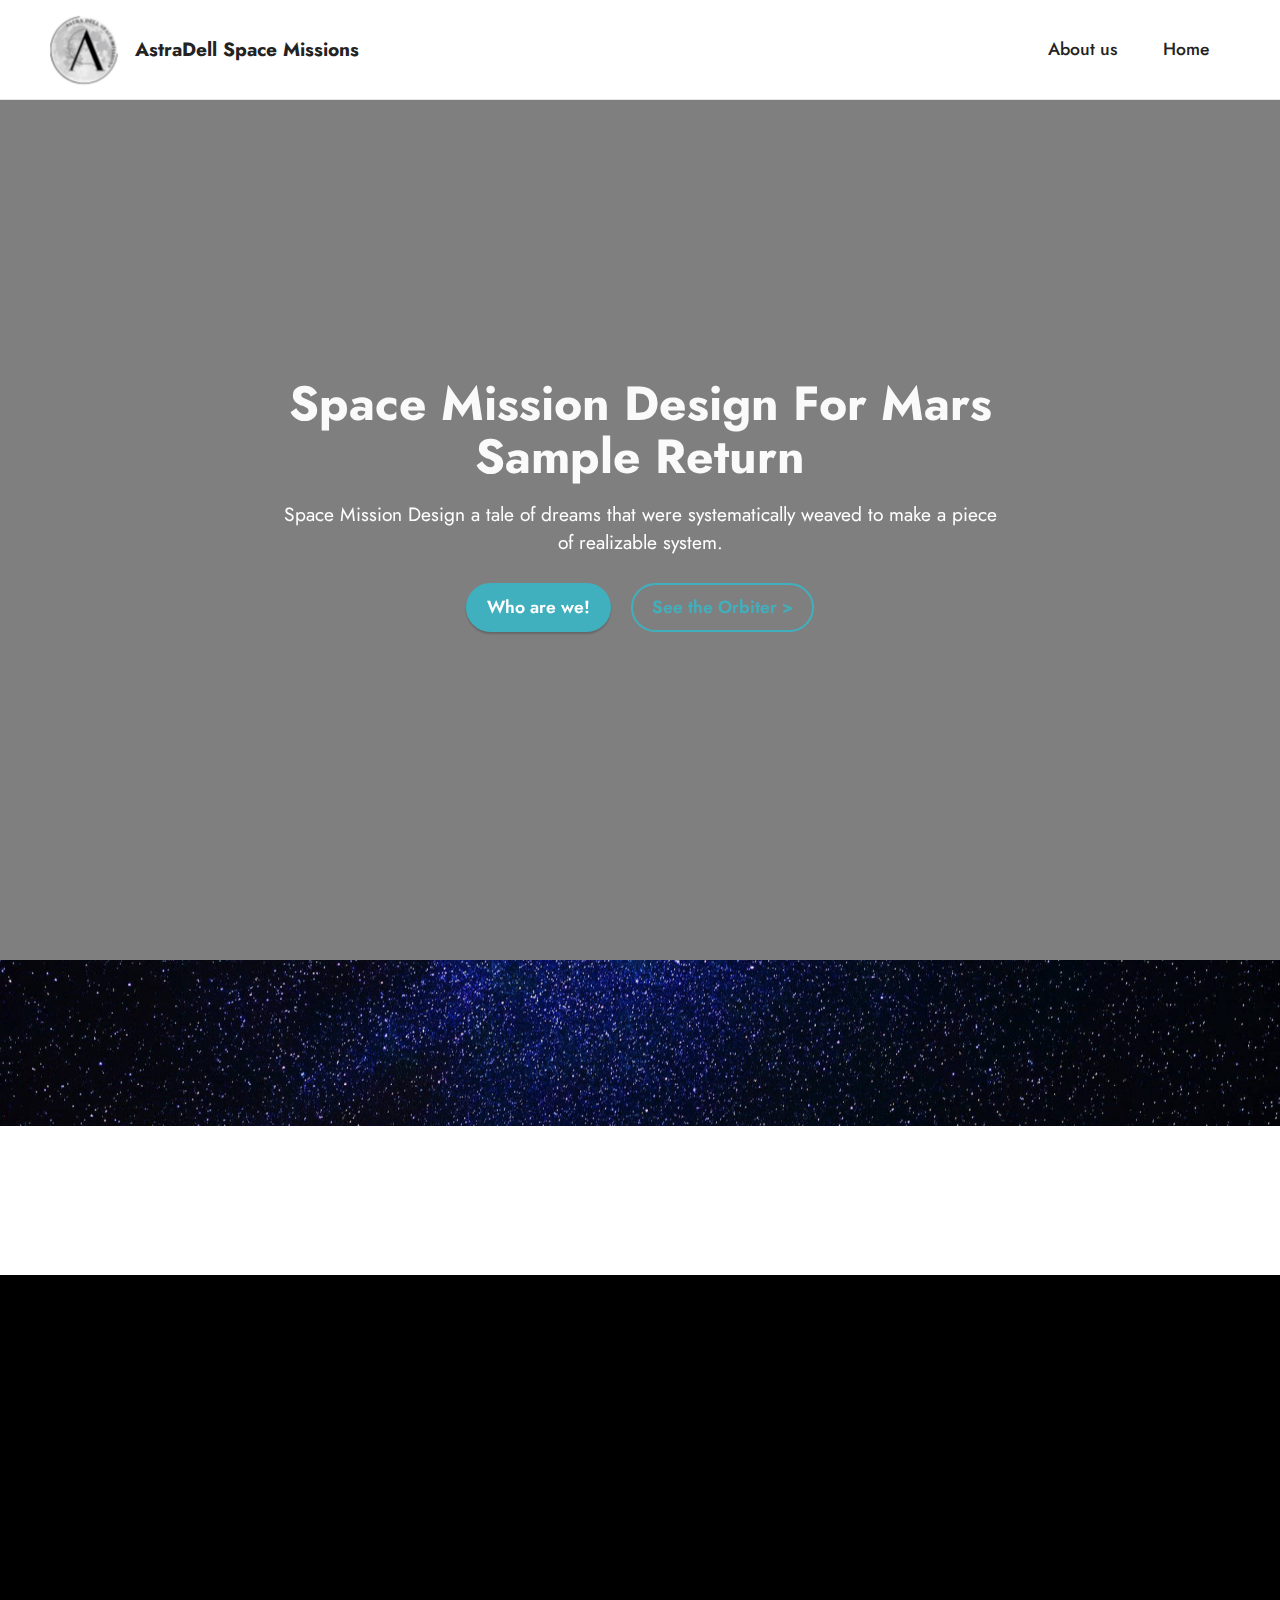
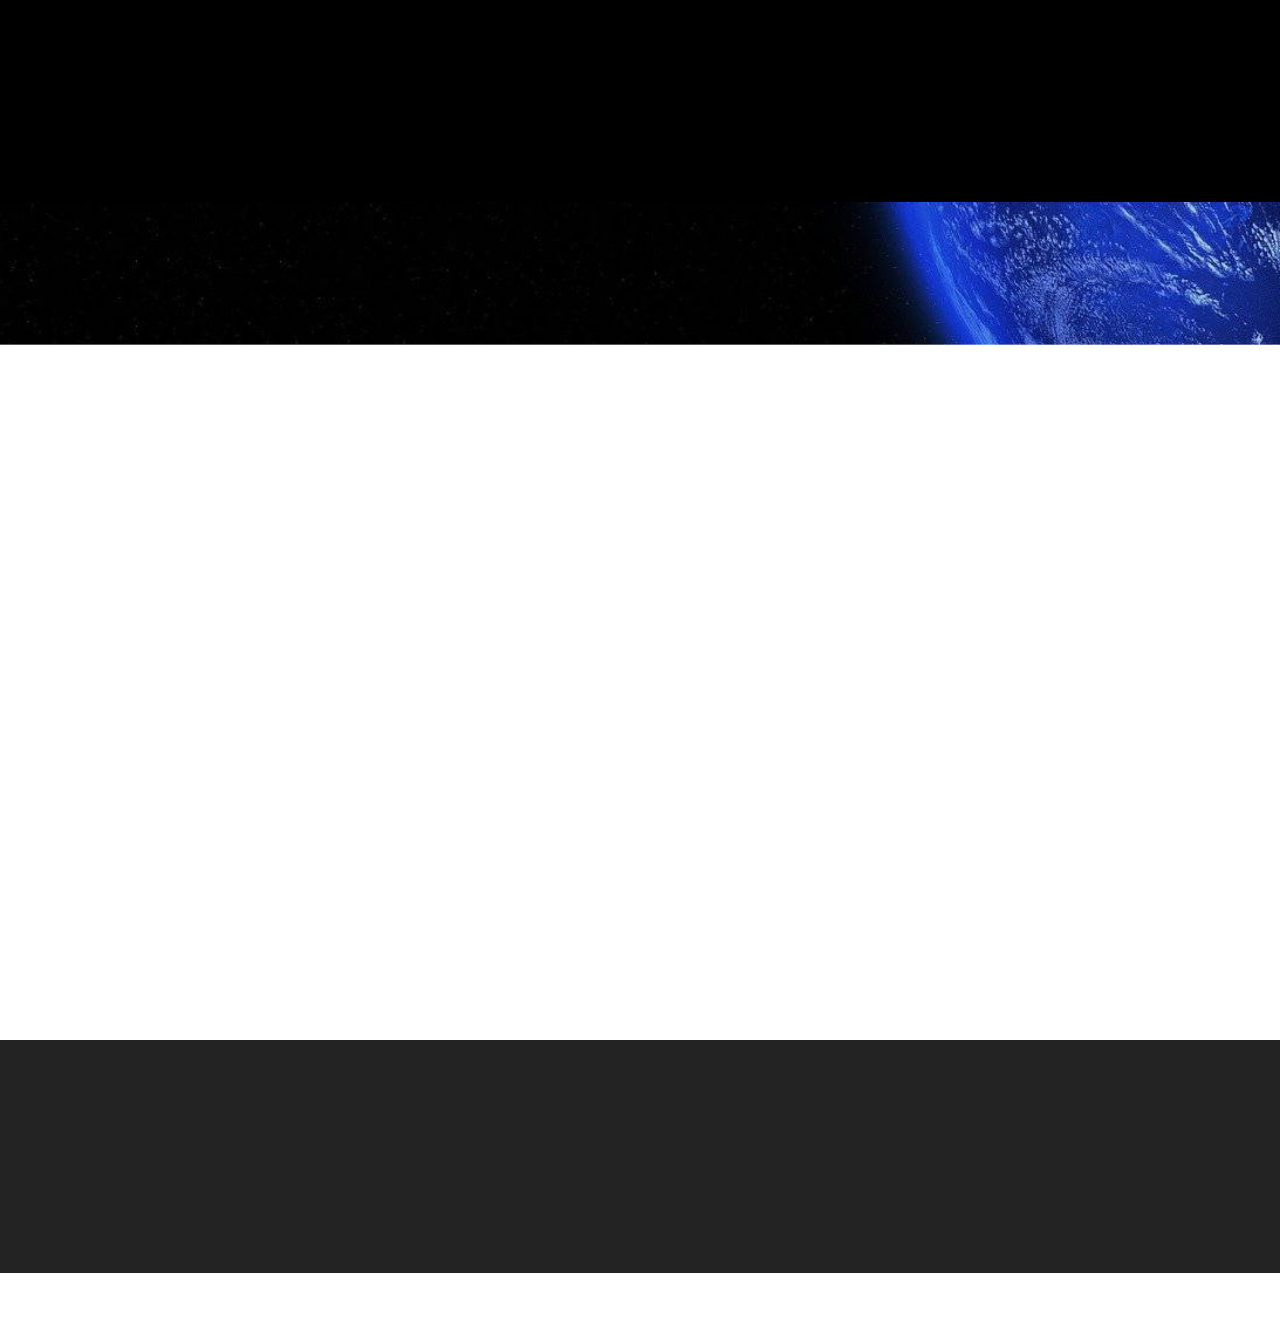
<file: index.html>
<!DOCTYPE html>
<html  >
<head>
  <!-- Site made with Mobirise Website Builder v5.3.0, https://mobirise.com -->
  <meta charset="UTF-8">
  <meta http-equiv="X-UA-Compatible" content="IE=edge">
  <meta name="generator" content="Mobirise v5.3.0, mobirise.com">
  <meta name="viewport" content="width=device-width, initial-scale=1, minimum-scale=1">
  <link rel="shortcut icon" href="assets/images/aesthetic-minimalist-logo-letter-a-floral-2-133x133.png" type="image/x-icon">
  <meta name="description" content="">
  
  
  <title>Home</title>
  <link rel="stylesheet" href="assets/tether/tether.min.css">
  <link rel="stylesheet" href="assets/bootstrap/css/bootstrap.min.css">
  <link rel="stylesheet" href="assets/bootstrap/css/bootstrap-grid.min.css">
  <link rel="stylesheet" href="assets/bootstrap/css/bootstrap-reboot.min.css">
  <link rel="stylesheet" href="assets/animatecss/animate.css">
  <link rel="stylesheet" href="assets/dropdown/css/style.css">
  <link rel="stylesheet" href="assets/socicon/css/styles.css">
  <link rel="stylesheet" href="assets/theme/css/style.css">
  <link rel="preload" as="style" href="assets/mobirise/css/mbr-additional.css"><link rel="stylesheet" href="assets/mobirise/css/mbr-additional.css" type="text/css">
  
  
  
  
</head>
<body>
  
  <section class="menu cid-s48OLK6784" once="menu" id="menu1-h">
    
    <nav class="navbar navbar-dropdown navbar-fixed-top navbar-expand-lg">
        <div class="container-fluid">
            <div class="navbar-brand">
                <span class="navbar-logo">
                    <a href="index.html">
                        <img src="assets/images/aesthetic-minimalist-logo-letter-a-floral-2-133x133.png" alt="Mobirise" style="height: 5.2rem;">
                    </a>
                </span>
                <span class="navbar-caption-wrap"><a class="navbar-caption text-black text-primary display-7" href="index.html">AstraDell Space Missions</a></span>
            </div>
            <button class="navbar-toggler" type="button" data-toggle="collapse" data-target="#navbarSupportedContent" aria-controls="navbarNavAltMarkup" aria-expanded="false" aria-label="Toggle navigation">
                <div class="hamburger">
                    <span></span>
                    <span></span>
                    <span></span>
                    <span></span>
                </div>
            </button>
            <div class="collapse navbar-collapse" id="navbarSupportedContent">
                <ul class="navbar-nav nav-dropdown nav-right" data-app-modern-menu="true"><li class="nav-item"><a class="nav-link link text-black text-primary display-4" href="page1.html">About us</a></li>
                    <li class="nav-item"><a class="nav-link link text-black text-primary display-4" href="index.html">Home</a></li></ul>
                
                
            </div>
        </div>
    </nav>

</section>

<section class="header1 cid-s48MCQYojq mbr-fullscreen" data-bg-video="https://vimeo.com/25587362" id="header1-f">

    

    <div class="mbr-overlay" style="opacity: 0.5; background-color: rgb(0, 0, 0);"></div>

    <div class="align-center container">
        <div class="row justify-content-center">
            <div class="col-12 col-lg-8">
                <h1 class="mbr-section-title mbr-fonts-style mb-3 display-2"><strong>Space Mission Design For Mars Sample Return</strong></h1>
                
                <p class="mbr-text mbr-fonts-style display-7">Space Mission Design a tale of dreams that were systematically weaved to make a piece of realizable system.<br></p>
                <div class="mbr-section-btn mt-3"><a class="btn btn-success display-4" href="page1.html">Who are we!</a> <a class="btn btn-success-outline display-4" href="page2.html">See the Orbiter &gt;</a></div>
            </div>
        </div>
    </div>
</section>

<section class="content1 cid-s48udlf8KU mbr-parallax-background" id="content1-8">
    
    <div class="container">
        <div class="row justify-content-center">
            <div class="title col-12 col-md-9">
                <h3 class="mbr-section-title mbr-fonts-style align-center mb-4 display-2"><strong>What is our dream!</strong></h3>
                <h4 class="mbr-section-subtitle align-center mbr-fonts-style mb-4 display-7"><em>We want to bring a sample from Mars, by the time we hit our 40's.</em><br><br>Technically refined: To bring back a <strong>500 gram</strong> sample from the <strong>Surface of Mars by 2035.</strong></h4>
                
            </div>
        </div>
    </div>
</section>

<section class="image3 cid-s48upRUlSD" id="image3-9">
    

    

    <div class="container">
        <div class="row justify-content-center">
            <div class="col-12 col-lg-9">
                <div class="image-wrapper">
                    <a href="https://trajbrowser.arc.nasa.gov/traj_browser.php?NEAs=on&NECs=on&chk_maxMag=on&maxMag=25&chk_maxOCC=on&maxOCC=4&chk_target_list=on&target_list=Mars&mission_class=roundtrip&mission_type=rendezvous&LD1=2021&LD2=2035&maxDT=5&DTunit=yrs&maxDV=6.0&min=DV&wdw_width=365&submit=Search#a_load_results" target="_blank"><img src="assets/images/orbit-1646x825.png" alt="Orbit Chosen"></a>
                    <p class="mbr-description mbr-fonts-style mt-2 align-center display-4">
                        Orbital Design</p>
                </div>
            </div>
        </div>
    </div>
</section>

<section class="content1 cid-s48vaXqeL6 mbr-parallax-background" id="content1-b">
    
    <div class="container">
        <div class="row justify-content-center">
            <div class="title col-12 col-md-9">
                <h3 class="mbr-section-title mbr-fonts-style align-center mb-4 display-2"><strong>Mission Plan</strong></h3>
                <a href="https://drive.google.com/file/d/1TXhkasDsaW86hrfHly92gaVoeiI44kna/view?usp=sharing">Link to Report!</a>
                <h4 class="mbr-section-subtitle align-center mbr-fonts-style mb-4 display-7"><strong>So here is the story, we have an Orbiter which is a transport vehicle for a rover to Mars. The Rover has a drill system to excavate a sample from the surface of Mars. The sample collected is placed with a dear friend called MAV - Mars Ascent Vehicle, which will shoot from the surface of Mars to the Orbit of Orbiter stationed in there. The Orbiter will capture the MAV, which has sample capsule in it, and fire itself up back to the Earth and re-enter the Earth and land softly.</strong><br><br><strong>12 Phases:</strong><br>Phase 1:  Launch into an Earth Orbit.<br>Phase 2: Inject into an Earth Mars Trajectory.<br>Phase 3: Earth - Mars Transfer Trajectory.<br>Phase 4: Injecting into Mars orbit.<br>Phase 5:  Mars Orbital Reconnaissance.<br>Phase 6:  Entry, Decent and Landing at Mars.<br>Phase 7:  Sample Collection by Rover.<br>Phase 8:  Mars Ascent Vehicle Launch.<br>Phase 9:  Capsule Capture by Orbiter.<br>Phase 10:  Mars Orbital Escape.<br>Phase 11:  Mars - Earth Transit Trajectory.<br>Phase 12:  Earth Re - Entry and Soft Touchdown.<br><br><br></h4>
                
            </div>
        </div>
    </div>
</section>

<section class="footer3 cid-s48P1Icc8J" once="footers" id="footer3-i">

    

    

    <div class="container">
        <div class="media-container-row align-center mbr-white">
            <div class="row row-links">
                <ul class="foot-menu">
                    
                    
                    
                    
                    
                <li class="foot-menu-item mbr-fonts-style display-7"><a href="page1.html" class="text-primary">About us</a></li><li class="foot-menu-item mbr-fonts-style display-7"><a href="page2.html" class="text-primary">Orbiter</a></li><li class="foot-menu-item mbr-fonts-style display-7"><a href="index.html#top" class="text-primary">Home</a></li></ul>
            </div>
            <div class="row social-row">
                <div class="social-list align-right pb-2">
                    
                    
                    
                    
                    
                    
                <div class="soc-item">
                        <a href="https://twitter.com/mobirise" target="_blank">
                            <span class="socicon-twitter socicon mbr-iconfont mbr-iconfont-social"></span>
                        </a>
                    </div><div class="soc-item">
                        <a href="https://www.facebook.com/pages/Mobirise/1616226671953247" target="_blank">
                            <span class="socicon-facebook socicon mbr-iconfont mbr-iconfont-social"></span>
                        </a>
                    </div><div class="soc-item">
                        <a href="https://www.youtube.com/c/mobirise" target="_blank">
                            <span class="socicon-youtube socicon mbr-iconfont mbr-iconfont-social"></span>
                        </a>
                    </div><div class="soc-item">
                        <a href="https://instagram.com/mobirise" target="_blank">
                            <span class="mbr-iconfont mbr-iconfont-social socicon-instagram socicon"></span>
                        </a>
                    </div></div>
            </div>
            <div class="row row-copirayt">
                <p class="mbr-text mb-0 mbr-fonts-style mbr-white align-center display-7">
                    © Copyright 2021 AstraDell Space Missions. All Rights Reserved.<br><br><em>These are the Voyages of AstraDell Space Missions!</em></p>
            </div>
        </div>
    </div>
</section><section style="background-color: #fff; font-family: -apple-system, BlinkMacSystemFont, 'Segoe UI', 'Roboto', 'Helvetica Neue', Arial, sans-serif; color:#aaa; font-size:12px; padding: 0; align-items: center; display: flex;"><a href="https://mobirise.site/y" style="flex: 1 1; height: 3rem; padding-left: 1rem;"></a><p style="flex: 0 0 auto; margin:0; padding-right:1rem;">The <a href="https://mobirise.site/e" style="color:#aaa;">web page</a> was built with Mobirise</p></section><script src="assets/web/assets/jquery/jquery.min.js"></script>  <script src="assets/popper/popper.min.js"></script>  <script src="assets/tether/tether.min.js"></script>  <script src="assets/bootstrap/js/bootstrap.min.js"></script>  <script src="assets/smoothscroll/smooth-scroll.js"></script>  <script src="assets/viewportchecker/jquery.viewportchecker.js"></script>  <script src="assets/ytplayer/jquery.mb.ytplayer.min.js"></script>  <script src="assets/vimeoplayer/jquery.mb.vimeo_player.js"></script>  <script src="assets/parallax/jarallax.min.js"></script>  <script src="assets/dropdown/js/nav-dropdown.js"></script>  <script src="assets/dropdown/js/navbar-dropdown.js"></script>  <script src="assets/touchswipe/jquery.touch-swipe.min.js"></script>  <script src="assets/theme/js/script.js"></script>  
  
  
  <input name="animation" type="hidden">
  </body>
</html>
</file>
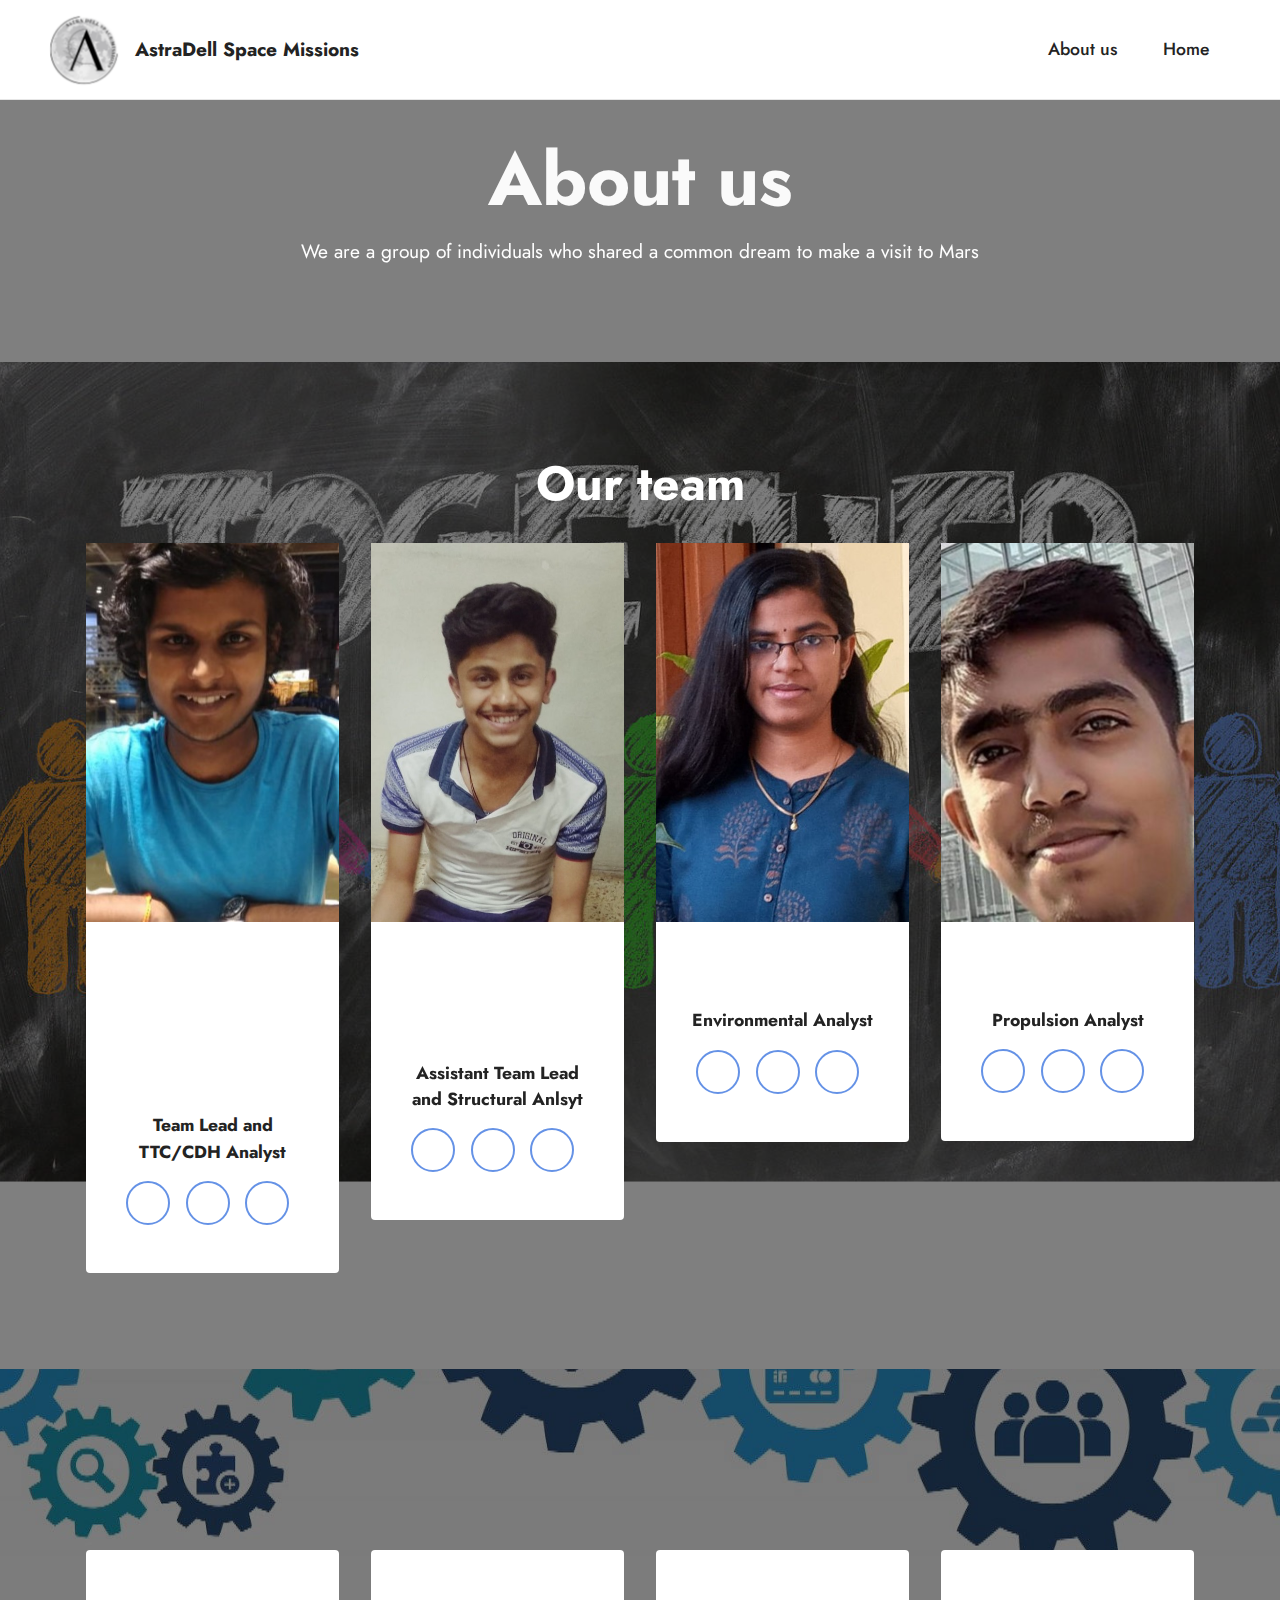
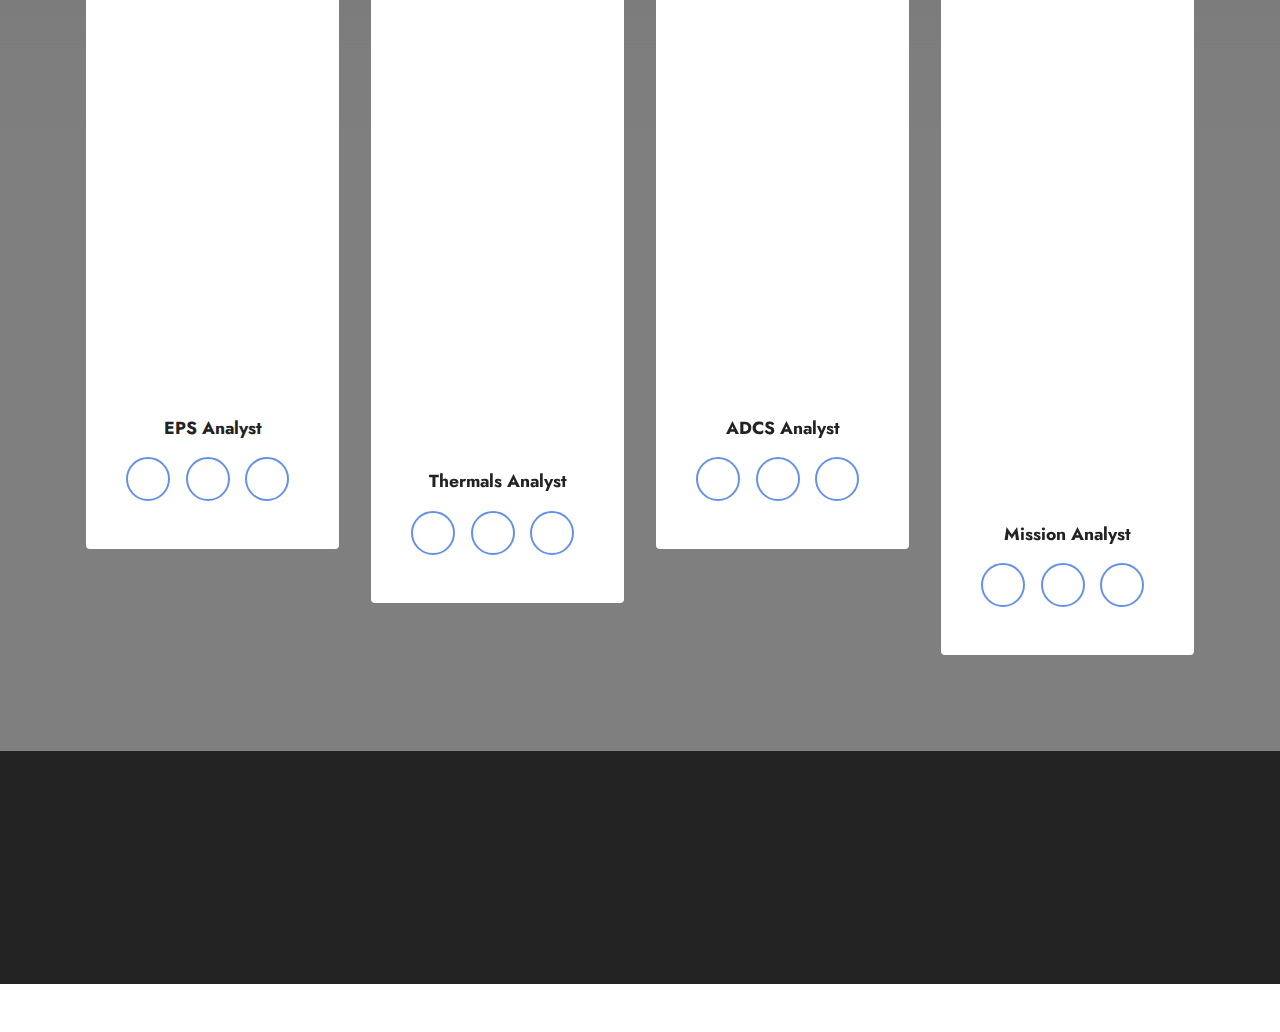
<file: page1.html>
<!DOCTYPE html>
<html  >
<head>
  <!-- Site made with Mobirise Website Builder v5.3.0, https://mobirise.com -->
  <meta charset="UTF-8">
  <meta http-equiv="X-UA-Compatible" content="IE=edge">
  <meta name="generator" content="Mobirise v5.3.0, mobirise.com">
  <meta name="viewport" content="width=device-width, initial-scale=1, minimum-scale=1">
  <link rel="shortcut icon" href="assets/images/aesthetic-minimalist-logo-letter-a-floral-2-133x133.png" type="image/x-icon">
  <meta name="description" content="">
  
  
  <title>About us</title>
  <link rel="stylesheet" href="assets/tether/tether.min.css">
  <link rel="stylesheet" href="assets/bootstrap/css/bootstrap.min.css">
  <link rel="stylesheet" href="assets/bootstrap/css/bootstrap-grid.min.css">
  <link rel="stylesheet" href="assets/bootstrap/css/bootstrap-reboot.min.css">
  <link rel="stylesheet" href="assets/animatecss/animate.css">
  <link rel="stylesheet" href="assets/dropdown/css/style.css">
  <link rel="stylesheet" href="assets/socicon/css/styles.css">
  <link rel="stylesheet" href="assets/theme/css/style.css">
  <link rel="preload" as="style" href="assets/mobirise/css/mbr-additional.css"><link rel="stylesheet" href="assets/mobirise/css/mbr-additional.css" type="text/css">
  
  
  
  
</head>
<body>
  
  <section class="menu cid-stOKUohnL0" once="menu" id="menu1-p">
    
    <nav class="navbar navbar-dropdown navbar-fixed-top navbar-expand-lg">
        <div class="container-fluid">
            <div class="navbar-brand">
                <span class="navbar-logo">
                    <a href="index.html">
                        <img src="assets/images/aesthetic-minimalist-logo-letter-a-floral-2-133x133.png" alt="Mobirise" style="height: 5.2rem;">
                    </a>
                </span>
                <span class="navbar-caption-wrap"><a class="navbar-caption text-black text-primary display-7" href="index.html">AstraDell Space Missions</a></span>
            </div>
            <button class="navbar-toggler" type="button" data-toggle="collapse" data-target="#navbarSupportedContent" aria-controls="navbarNavAltMarkup" aria-expanded="false" aria-label="Toggle navigation">
                <div class="hamburger">
                    <span></span>
                    <span></span>
                    <span></span>
                    <span></span>
                </div>
            </button>
            <div class="collapse navbar-collapse" id="navbarSupportedContent">
                <ul class="navbar-nav nav-dropdown nav-right" data-app-modern-menu="true"><li class="nav-item"><a class="nav-link link text-black text-primary display-4" href="page1.html">About us</a></li>
                    <li class="nav-item"><a class="nav-link link text-black text-primary display-4" href="index.html">Home</a></li></ul>
                
                
            </div>
        </div>
    </nav>

</section>

<section class="header1 cid-stOKUlEAdj" data-bg-video="https://vimeo.com/305151042" id="header1-k">

    

    <div class="mbr-overlay" style="opacity: 0.5; background-color: rgb(0, 0, 0);"></div>

    <div class="align-center container">
        <div class="row justify-content-center">
            <div class="col-12 col-lg-9">
                <h1 class="mbr-section-title mbr-fonts-style mb-3 display-1"><strong>About us</strong></h1>
                
                <p class="mbr-text mbr-fonts-style display-7">We are a group of individuals who shared a common dream to make a visit to Mars</p>
                
            </div>
        </div>
    </div>
</section>

<section class="team1 cid-stOMEAyPwE mbr-parallax-background" id="team1-17">
    

    <div class="mbr-overlay" style="opacity: 0.5; background-color: rgb(0, 0, 0);">
    </div>
    <div class="container">
        <div class="row justify-content-center">
            <div class="col-12">
                <h3 class="mbr-section-title mbr-fonts-style align-center mb-4 display-2">
                    <strong>Our team</strong>
                </h3>
                
            </div>
            <div class="col-sm-6 col-lg-3">
                <div class="card-wrap">
                    <div class="image-wrap">
                        <img src="assets/images/img-20190609-wa0008-696x465.jpeg" alt="">
                    </div>
                    <div class="content-wrap">
                        <h5 class="mbr-section-title card-title mbr-fonts-style align-center m-0 display-5"><strong>Dhruva Anantha Datta</strong></h5>
                        <h6 class="mbr-role mbr-fonts-style align-center mb-3 display-4">
                            <strong>Team Lead and TTC/CDH Analyst</strong></h6>
                        <p class="card-text mbr-fonts-style align-center display-7"></p>
                        <div class="social-row display-7">
                            <div class="soc-item">
                                <a href="https://www.facebook.com/Mobirise/" target="_blank">
                                    <span class="mbr-iconfont socicon socicon-facebook"></span>
                                </a>
                            </div>
                            <div class="soc-item">
                                <a href="https://twitter.com/mobirise" target="_blank">
                                    <span class="mbr-iconfont socicon socicon-twitter"></span>
                                </a>
                            </div>
                            <div class="soc-item">
                                <a href="https://instagram.com/mobirise" target="_blank">
                                    <span class="mbr-iconfont socicon socicon-instagram"></span>
                                </a>
                            </div>
                            
                            
                        </div>
                        
                    </div>
                </div>
            </div>

            <div class="col-sm-6 col-lg-3">
                <div class="card-wrap">
                    <div class="image-wrap">
                        <img src="assets/images/ashish-506x735.jpeg" alt="">
                    </div>
                    <div class="content-wrap">
                        <h5 class="mbr-section-title card-title mbr-fonts-style align-center m-0 display-5"><strong>Ashish Parmar</strong></h5>
                        <h6 class="mbr-role mbr-fonts-style align-center mb-3 display-4"><strong>Assistant Team Lead and Structural Anlsyt</strong></h6>
                        <p class="card-text mbr-fonts-style align-center display-7"></p>
                        <div class="social-row display-7">
                            <div class="soc-item">
                                <a href="https://www.facebook.com/Mobirise/" target="_blank">
                                    <span class="mbr-iconfont socicon socicon-facebook"></span>
                                </a>
                            </div>
                            <div class="soc-item">
                                <a href="https://twitter.com/mobirise" target="_blank">
                                    <span class="mbr-iconfont socicon socicon-twitter"></span>
                                </a>
                            </div>
                            <div class="soc-item">
                                <a href="https://instagram.com/mobirise" target="_blank">
                                    <span class="mbr-iconfont socicon socicon-instagram"></span>
                                </a>
                            </div>
                            
                            
                        </div>
                        
                    </div>
                </div>
            </div>

            <div class="col-sm-6 col-lg-3">
                <div class="card-wrap">
                    <div class="image-wrap">
                        <img src="assets/images/amrutha-696x708.jpeg" alt="">
                    </div>
                    <div class="content-wrap">
                        <h5 class="mbr-section-title card-title mbr-fonts-style align-center m-0 display-5">
                            <strong>Amrutha</strong></h5>
                        <h6 class="mbr-role mbr-fonts-style align-center mb-3 display-4">
                            <strong>Environmental Analyst</strong></h6>
                        <p class="card-text mbr-fonts-style align-center display-7"></p>
                        <div class="social-row display-7">
                            <div class="soc-item">
                                <a href="https://www.facebook.com/Mobirise/" target="_blank">
                                    <span class="mbr-iconfont socicon socicon-facebook"></span>
                                </a>
                            </div>
                            <div class="soc-item">
                                <a href="https://twitter.com/mobirise" target="_blank">
                                    <span class="mbr-iconfont socicon socicon-twitter"></span>
                                </a>
                            </div>
                            <div class="soc-item">
                                <a href="https://instagram.com/mobirise" target="_blank">
                                    <span class="mbr-iconfont socicon socicon-instagram"></span>
                                </a>
                            </div>
                            
                            
                        </div>
                        
                    </div>
                </div>
            </div>

            <div class="col-sm-6 col-lg-3">
                <div class="card-wrap">
                    <div class="image-wrap">
                        <img src="assets/images/nandan-1-353x556.jpeg" alt="">
                    </div>
                    <div class="content-wrap">
                        <h5 class="mbr-section-title card-title mbr-fonts-style align-center m-0 display-5"><strong>Nandan</strong></h5>
                        <h6 class="mbr-role mbr-fonts-style align-center mb-3 display-4"><strong>Propulsion Analyst</strong></h6>
                        <p class="card-text mbr-fonts-style align-center display-7"></p>
                        <div class="social-row display-7">
                            <div class="soc-item">
                                <a href="https://www.facebook.com/Mobirise/" target="_blank">
                                    <span class="mbr-iconfont socicon socicon-facebook"></span>
                                </a>
                            </div>
                            <div class="soc-item">
                                <a href="https://twitter.com/mobirise" target="_blank">
                                    <span class="mbr-iconfont socicon socicon-twitter"></span>
                                </a>
                            </div>
                            <div class="soc-item">
                                <a href="https://instagram.com/mobirise" target="_blank">
                                    <span class="mbr-iconfont socicon socicon-instagram"></span>
                                </a>
                            </div>
                            
                            
                        </div>
                        
                    </div>
                </div>
            </div>
        </div>
    </div>
</section>

<section class="team1 cid-stOOmz03J1 mbr-parallax-background" id="team1-18">
    

    <div class="mbr-overlay" style="opacity: 0.5; background-color: rgb(0, 0, 0);">
    </div>
    <div class="container">
        <div class="row justify-content-center">
            <div class="col-12">
                <h3 class="mbr-section-title mbr-fonts-style align-center mb-4 display-2">
                    <strong>Our team</strong>
                </h3>
                
            </div>
            <div class="col-sm-6 col-lg-3">
                <div class="card-wrap">
                    <div class="image-wrap">
                        <img src="assets/images/harshits-506x674.jpeg" alt="">
                    </div>
                    <div class="content-wrap">
                        <h5 class="mbr-section-title card-title mbr-fonts-style align-center m-0 display-5">
                            <strong>Harshit</strong></h5>
                        <h6 class="mbr-role mbr-fonts-style align-center mb-3 display-4">
                            <strong>EPS Analyst</strong></h6>
                        <p class="card-text mbr-fonts-style align-center display-7"></p>
                        <div class="social-row display-7">
                            <div class="soc-item">
                                <a href="https://www.facebook.com/Mobirise/" target="_blank">
                                    <span class="mbr-iconfont socicon socicon-facebook"></span>
                                </a>
                            </div>
                            <div class="soc-item">
                                <a href="https://twitter.com/mobirise" target="_blank">
                                    <span class="mbr-iconfont socicon socicon-twitter"></span>
                                </a>
                            </div>
                            <div class="soc-item">
                                <a href="https://instagram.com/mobirise" target="_blank">
                                    <span class="mbr-iconfont socicon socicon-instagram"></span>
                                </a>
                            </div>
                            
                            
                        </div>
                        
                    </div>
                </div>
            </div>

            <div class="col-sm-6 col-lg-3">
                <div class="card-wrap">
                    <div class="image-wrap">
                        <img src="assets/images/shreya-506x343.jpeg" alt="">
                    </div>
                    <div class="content-wrap">
                        <h5 class="mbr-section-title card-title mbr-fonts-style align-center m-0 display-5"><strong>Shreya Dubey</strong></h5>
                        <h6 class="mbr-role mbr-fonts-style align-center mb-3 display-4"><strong>Thermals Analyst</strong></h6>
                        <p class="card-text mbr-fonts-style align-center display-7"></p>
                        <div class="social-row display-7">
                            <div class="soc-item">
                                <a href="https://www.facebook.com/Mobirise/" target="_blank">
                                    <span class="mbr-iconfont socicon socicon-facebook"></span>
                                </a>
                            </div>
                            <div class="soc-item">
                                <a href="https://twitter.com/mobirise" target="_blank">
                                    <span class="mbr-iconfont socicon socicon-twitter"></span>
                                </a>
                            </div>
                            <div class="soc-item">
                                <a href="https://instagram.com/mobirise" target="_blank">
                                    <span class="mbr-iconfont socicon socicon-instagram"></span>
                                </a>
                            </div>
                            
                            
                        </div>
                        
                    </div>
                </div>
            </div>

            <div class="col-sm-6 col-lg-3">
                <div class="card-wrap">
                    <div class="image-wrap">
                        <img src="assets/images/abhinav-270x360.jpeg" alt="">
                    </div>
                    <div class="content-wrap">
                        <h5 class="mbr-section-title card-title mbr-fonts-style align-center m-0 display-5"><strong>Abhinav</strong></h5>
                        <h6 class="mbr-role mbr-fonts-style align-center mb-3 display-4">
                            <strong>ADCS Analyst</strong>
                        </h6>
                        <p class="card-text mbr-fonts-style align-center display-7"></p>
                        <div class="social-row display-7">
                            <div class="soc-item">
                                <a href="https://www.facebook.com/Mobirise/" target="_blank">
                                    <span class="mbr-iconfont socicon socicon-facebook"></span>
                                </a>
                            </div>
                            <div class="soc-item">
                                <a href="https://twitter.com/mobirise" target="_blank">
                                    <span class="mbr-iconfont socicon socicon-twitter"></span>
                                </a>
                            </div>
                            <div class="soc-item">
                                <a href="https://instagram.com/mobirise" target="_blank">
                                    <span class="mbr-iconfont socicon socicon-instagram"></span>
                                </a>
                            </div>
                            
                            
                        </div>
                        
                    </div>
                </div>
            </div>

            <div class="col-sm-6 col-lg-3">
                <div class="card-wrap">
                    <div class="image-wrap">
                        <img src="assets/images/moses-506x337.jpeg" alt="">
                    </div>
                    <div class="content-wrap">
                        <h5 class="mbr-section-title card-title mbr-fonts-style align-center m-0 display-5"><strong>Moses Denny Veliyath</strong></h5>
                        <h6 class="mbr-role mbr-fonts-style align-center mb-3 display-4">
                            <strong>Mission Analyst</strong></h6>
                        <p class="card-text mbr-fonts-style align-center display-7"></p>
                        <div class="social-row display-7">
                            <div class="soc-item">
                                <a href="https://www.facebook.com/Mobirise/" target="_blank">
                                    <span class="mbr-iconfont socicon socicon-facebook"></span>
                                </a>
                            </div>
                            <div class="soc-item">
                                <a href="https://twitter.com/mobirise" target="_blank">
                                    <span class="mbr-iconfont socicon socicon-twitter"></span>
                                </a>
                            </div>
                            <div class="soc-item">
                                <a href="https://instagram.com/mobirise" target="_blank">
                                    <span class="mbr-iconfont socicon socicon-instagram"></span>
                                </a>
                            </div>
                            
                            
                        </div>
                        
                    </div>
                </div>
            </div>
        </div>
    </div>
</section>

<section class="footer3 cid-stOKUoY13g" once="footers" id="footer3-q">

    

    

    <div class="container">
        <div class="media-container-row align-center mbr-white">
            <div class="row row-links">
                <ul class="foot-menu">
                    
                    
                    
                    
                    
                <li class="foot-menu-item mbr-fonts-style display-7"><a href="page1.html" class="text-primary">About us</a></li><li class="foot-menu-item mbr-fonts-style display-7"><a href="page2.html" class="text-primary">Orbiter</a></li><li class="foot-menu-item mbr-fonts-style display-7"><a href="index.html" class="text-primary">Home</a></li></ul>
            </div>
            <div class="row social-row">
                <div class="social-list align-right pb-2">
                    
                    
                    
                    
                    
                    
                <div class="soc-item">
                        <a href="https://twitter.com/mobirise" target="_blank">
                            <span class="socicon-twitter socicon mbr-iconfont mbr-iconfont-social"></span>
                        </a>
                    </div><div class="soc-item">
                        <a href="https://www.facebook.com/pages/Mobirise/1616226671953247" target="_blank">
                            <span class="socicon-facebook socicon mbr-iconfont mbr-iconfont-social"></span>
                        </a>
                    </div><div class="soc-item">
                        <a href="https://www.youtube.com/c/mobirise" target="_blank">
                            <span class="socicon-youtube socicon mbr-iconfont mbr-iconfont-social"></span>
                        </a>
                    </div><div class="soc-item">
                        <a href="https://instagram.com/mobirise" target="_blank">
                            <span class="mbr-iconfont mbr-iconfont-social socicon-instagram socicon"></span>
                        </a>
                    </div></div>
            </div>
            <div class="row row-copirayt">
                <p class="mbr-text mb-0 mbr-fonts-style mbr-white align-center display-7">
                    © Copyright 2021 AstraDell Space Missions. All Rights Reserved.<br><br><em>These are the Voyages of AstraDell Space Missions!</em></p>
            </div>
        </div>
    </div>
</section><section style="background-color: #fff; font-family: -apple-system, BlinkMacSystemFont, 'Segoe UI', 'Roboto', 'Helvetica Neue', Arial, sans-serif; color:#aaa; font-size:12px; padding: 0; align-items: center; display: flex;"><a href="https://mobirise.site/a" style="flex: 1 1; height: 3rem; padding-left: 1rem;"></a><p style="flex: 0 0 auto; margin:0; padding-right:1rem;">Designed with <a href="https://mobirise.site/b" style="color:#aaa;">Mobirise</a> site themes</p></section><script src="assets/web/assets/jquery/jquery.min.js"></script>  <script src="assets/popper/popper.min.js"></script>  <script src="assets/tether/tether.min.js"></script>  <script src="assets/bootstrap/js/bootstrap.min.js"></script>  <script src="assets/smoothscroll/smooth-scroll.js"></script>  <script src="assets/viewportchecker/jquery.viewportchecker.js"></script>  <script src="assets/ytplayer/jquery.mb.ytplayer.min.js"></script>  <script src="assets/vimeoplayer/jquery.mb.vimeo_player.js"></script>  <script src="assets/parallax/jarallax.min.js"></script>  <script src="assets/dropdown/js/nav-dropdown.js"></script>  <script src="assets/dropdown/js/navbar-dropdown.js"></script>  <script src="assets/touchswipe/jquery.touch-swipe.min.js"></script>  <script src="assets/theme/js/script.js"></script>  
  
  
  <input name="animation" type="hidden">
  </body>
</html>
</file>
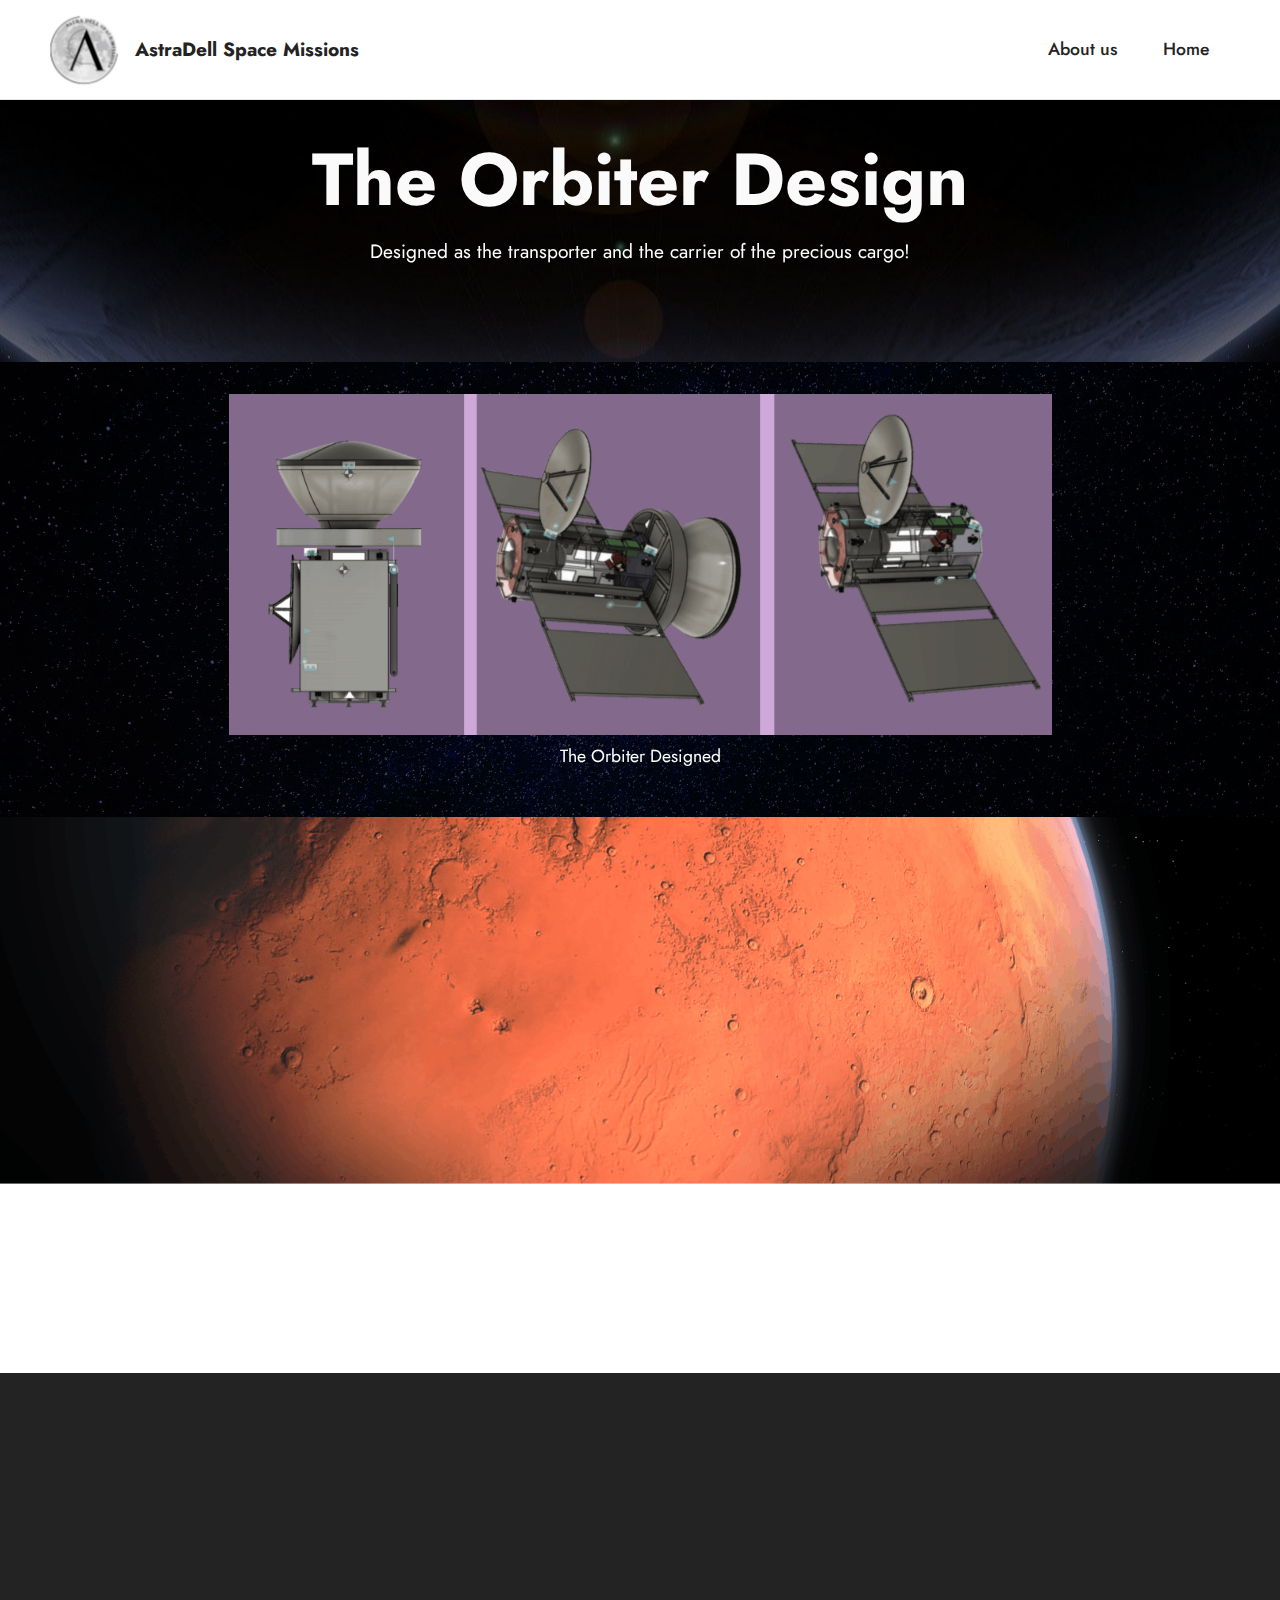
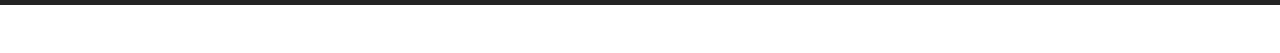
<file: page2.html>
<!DOCTYPE html>
<html  >
<head>
  <!-- Site made with Mobirise Website Builder v5.3.0, https://mobirise.com -->
  <meta charset="UTF-8">
  <meta http-equiv="X-UA-Compatible" content="IE=edge">
  <meta name="generator" content="Mobirise v5.3.0, mobirise.com">
  <meta name="viewport" content="width=device-width, initial-scale=1, minimum-scale=1">
  <link rel="shortcut icon" href="assets/images/aesthetic-minimalist-logo-letter-a-floral-2-133x133.png" type="image/x-icon">
  <meta name="description" content="">
  
  
  <title>The Orbiter</title>
  <link rel="stylesheet" href="assets/tether/tether.min.css">
  <link rel="stylesheet" href="assets/bootstrap/css/bootstrap.min.css">
  <link rel="stylesheet" href="assets/bootstrap/css/bootstrap-grid.min.css">
  <link rel="stylesheet" href="assets/bootstrap/css/bootstrap-reboot.min.css">
  <link rel="stylesheet" href="assets/animatecss/animate.css">
  <link rel="stylesheet" href="assets/dropdown/css/style.css">
  <link rel="stylesheet" href="assets/socicon/css/styles.css">
  <link rel="stylesheet" href="assets/theme/css/style.css">
  <link rel="preload" as="style" href="assets/mobirise/css/mbr-additional.css"><link rel="stylesheet" href="assets/mobirise/css/mbr-additional.css" type="text/css">
  
  
  
  
</head>
<body>
  
  <section class="menu cid-stOLbIBUuT" once="menu" id="menu1-w">
    
    <nav class="navbar navbar-dropdown navbar-fixed-top navbar-expand-lg">
        <div class="container-fluid">
            <div class="navbar-brand">
                <span class="navbar-logo">
                    <a href="index.html">
                        <img src="assets/images/aesthetic-minimalist-logo-letter-a-floral-2-133x133.png" alt="Mobirise" style="height: 5.2rem;">
                    </a>
                </span>
                <span class="navbar-caption-wrap"><a class="navbar-caption text-black text-primary display-7" href="index.html">AstraDell Space Missions</a></span>
            </div>
            <button class="navbar-toggler" type="button" data-toggle="collapse" data-target="#navbarSupportedContent" aria-controls="navbarNavAltMarkup" aria-expanded="false" aria-label="Toggle navigation">
                <div class="hamburger">
                    <span></span>
                    <span></span>
                    <span></span>
                    <span></span>
                </div>
            </button>
            <div class="collapse navbar-collapse" id="navbarSupportedContent">
                <ul class="navbar-nav nav-dropdown nav-right" data-app-modern-menu="true"><li class="nav-item"><a class="nav-link link text-black text-primary display-4" href="page1.html">About us</a></li>
                    <li class="nav-item"><a class="nav-link link text-black text-primary display-4" href="index.html">Home</a></li></ul>
                
                
            </div>
        </div>
    </nav>

</section>

<section class="header1 cid-stOLbFYhBf mbr-parallax-background" id="header1-r">

    

    <div class="mbr-overlay" style="opacity: 0.5; background-color: rgb(0, 0, 0);"></div>

    <div class="align-center container">
        <div class="row justify-content-center">
            <div class="col-12 col-lg-8">
                <h1 class="mbr-section-title mbr-fonts-style mb-3 display-1"><strong>The Orbiter Design</strong></h1>
                
                <p class="mbr-text mbr-fonts-style display-7">Designed as the transporter and the carrier of the precious cargo!</p>
                
            </div>
        </div>
    </div>
</section>

<section class="image3 cid-stOLbH4HI0" id="image3-t">
    

    <div class="mbr-overlay" style="opacity: 0.7; background-color: rgb(0, 0, 0);">
    </div>

    <div class="container">
        <div class="row justify-content-center">
            <div class="col-12 col-lg-9">
                <div class="image-wrapper">
                    <img src="assets/images/phases-1037x430.png" alt="Mobirise">
                    <p class="mbr-description mbr-fonts-style mt-2 align-center display-4">The Orbiter Designed</p>
                </div>
            </div>
        </div>
    </div>
</section>

<section class="content1 cid-stOLbI28lJ mbr-parallax-background" id="content1-v">
    
    <div class="container">
        <div class="row justify-content-center">
            <div class="title col-12 col-md-9">
                <h3 class="mbr-section-title mbr-fonts-style align-center mb-4 display-2"><strong>Orbiter Design</strong></h3>
                <h4 class="mbr-section-subtitle align-center mbr-fonts-style mb-4 display-7">The Mission Design performed by us aimed at making and integrating different subsystems for our Orbiter that will take a rover to Mars orbit, capture the sample and return back along with the sample to deliver it to earth.<br><br>With Environmental analysis as the Primary Input, the following subsystems as major components are built:<br><div>1. Command, Communication And Data Handling Subsystem
</div><div>2. Electrical Power Subsystem
</div><div>3. Attitude Determination And Control System
</div><div>4. Thermal Subsystem
</div><div>5. Structural Subsystem
</div><div>6. Propulsion Subsystem</div><div>7. Orbital Design Subsystem</div></h4>
                
            </div>
        </div>
    </div>
</section>

<section class="footer3 cid-stOLbJhqin" once="footers" id="footer3-x">

    

    

    <div class="container">
        <div class="media-container-row align-center mbr-white">
            <div class="row row-links">
                <ul class="foot-menu">
                    
                    
                    
                    
                    
                <li class="foot-menu-item mbr-fonts-style display-7"><a href="page1.html" class="text-primary">About us</a></li><li class="foot-menu-item mbr-fonts-style display-7"><a href="page2.html" class="text-primary">Orbiter</a></li><li class="foot-menu-item mbr-fonts-style display-7"><a href="index.html" class="text-primary">Home</a></li></ul>
            </div>
            <div class="row social-row">
                <div class="social-list align-right pb-2">
                    
                    
                    
                    
                    
                    
                <div class="soc-item">
                        <a href="https://twitter.com/mobirise" target="_blank">
                            <span class="socicon-twitter socicon mbr-iconfont mbr-iconfont-social"></span>
                        </a>
                    </div><div class="soc-item">
                        <a href="https://www.facebook.com/pages/Mobirise/1616226671953247" target="_blank">
                            <span class="socicon-facebook socicon mbr-iconfont mbr-iconfont-social"></span>
                        </a>
                    </div><div class="soc-item">
                        <a href="https://www.youtube.com/c/mobirise" target="_blank">
                            <span class="socicon-youtube socicon mbr-iconfont mbr-iconfont-social"></span>
                        </a>
                    </div><div class="soc-item">
                        <a href="https://instagram.com/mobirise" target="_blank">
                            <span class="mbr-iconfont mbr-iconfont-social socicon-instagram socicon"></span>
                        </a>
                    </div></div>
            </div>
            <div class="row row-copirayt">
                <p class="mbr-text mb-0 mbr-fonts-style mbr-white align-center display-7">
                    © Copyright 2021 AstraDell Space Missions. All Rights Reserved.<br><br><em>These are the Voyages of AstraDell Space Missions!</em></p>
            </div>
        </div>
    </div>
</section><section style="background-color: #fff; font-family: -apple-system, BlinkMacSystemFont, 'Segoe UI', 'Roboto', 'Helvetica Neue', Arial, sans-serif; color:#aaa; font-size:12px; padding: 0; align-items: center; display: flex;"><a href="https://mobirise.site/v" style="flex: 1 1; height: 3rem; padding-left: 1rem;"></a><p style="flex: 0 0 auto; margin:0; padding-right:1rem;"><a href="https://mobirise.site" style="color:#aaa;">Mobirise</a> free website software</p></section><script src="assets/web/assets/jquery/jquery.min.js"></script>  <script src="assets/popper/popper.min.js"></script>  <script src="assets/tether/tether.min.js"></script>  <script src="assets/bootstrap/js/bootstrap.min.js"></script>  <script src="assets/smoothscroll/smooth-scroll.js"></script>  <script src="assets/viewportchecker/jquery.viewportchecker.js"></script>  <script src="assets/parallax/jarallax.min.js"></script>  <script src="assets/dropdown/js/nav-dropdown.js"></script>  <script src="assets/dropdown/js/navbar-dropdown.js"></script>  <script src="assets/touchswipe/jquery.touch-swipe.min.js"></script>  <script src="assets/theme/js/script.js"></script>  
  
  
  <input name="animation" type="hidden">
  </body>
</html>
</file>
<file: assets/dropdown/css/style.css>
.navbar-dropdown {
  left: 0;
  padding: 0;
  position: absolute;
  right: 0;
  top: 0;
  transition: all 0.45s ease;
  z-index: 1030;
  background: #282828; }
  .navbar-dropdown .navbar-logo {
    margin-right: 0.8rem;
    transition: margin 0.3s ease-in-out;
    vertical-align: middle; }
    .navbar-dropdown .navbar-logo img {
      height: 3.125rem;
      transition: all 0.3s ease-in-out; }
    .navbar-dropdown .navbar-logo.mbr-iconfont {
      font-size: 3.125rem;
      line-height: 3.125rem; }
  .navbar-dropdown .navbar-caption {
    font-weight: 700;
    white-space: normal;
    vertical-align: -4px;
    line-height: 3.125rem !important; }
    .navbar-dropdown .navbar-caption, .navbar-dropdown .navbar-caption:hover {
      color: inherit;
      text-decoration: none; }
  .navbar-dropdown .mbr-iconfont + .navbar-caption {
    vertical-align: -1px; }
  .navbar-dropdown.navbar-fixed-top {
    position: fixed; }
  .navbar-dropdown .navbar-brand span {
    vertical-align: -4px; }
  .navbar-dropdown.bg-color.transparent {
    background: none; }
  .navbar-dropdown.navbar-short .navbar-brand {
    padding: 0.625rem 0; }
    .navbar-dropdown.navbar-short .navbar-brand span {
      vertical-align: -1px; }
  .navbar-dropdown.navbar-short .navbar-caption {
    line-height: 2.375rem !important;
    vertical-align: -2px; }
  .navbar-dropdown.navbar-short .navbar-logo {
    margin-right: 0.5rem; }
    .navbar-dropdown.navbar-short .navbar-logo img {
      height: 2.375rem; }
    .navbar-dropdown.navbar-short .navbar-logo.mbr-iconfont {
      font-size: 2.375rem;
      line-height: 2.375rem; }
  .navbar-dropdown.navbar-short .mbr-table-cell {
    height: 3.625rem; }
  .navbar-dropdown .navbar-close {
    left: 0.6875rem;
    position: fixed;
    top: 0.75rem;
    z-index: 1000; }
  .navbar-dropdown .hamburger-icon {
    content: "";
    display: inline-block;
    vertical-align: middle;
    width: 16px;
    -webkit-box-shadow: 0 -6px 0 1px #282828,0 0 0 1px #282828,0 6px 0 1px #282828;
    -moz-box-shadow: 0 -6px 0 1px #282828,0 0 0 1px #282828,0 6px 0 1px #282828;
    box-shadow: 0 -6px 0 1px #282828,0 0 0 1px #282828,0 6px 0 1px #282828; }

.dropdown-menu .dropdown-toggle[data-toggle="dropdown-submenu"]::after {
  border-bottom: 0.35em solid transparent;
  border-left: 0.35em solid;
  border-right: 0;
  border-top: 0.35em solid transparent;
  margin-left: 0.3rem; }

.dropdown-menu .dropdown-item:focus {
  outline: 0; }

.nav-dropdown {
  font-size: 0.75rem;
  font-weight: 500;
  height: auto !important; }
  .nav-dropdown .nav-btn {
    padding-left: 1rem; }
  .nav-dropdown .link {
    margin: .667em 1.667em;
    font-weight: 500;
    padding: 0;
    transition: color .2s ease-in-out; }
    .nav-dropdown .link.dropdown-toggle {
      margin-right: 2.583em; }
      .nav-dropdown .link.dropdown-toggle::after {
        margin-left: .25rem;
        border-top: 0.35em solid;
        border-right: 0.35em solid transparent;
        border-left: 0.35em solid transparent;
        border-bottom: 0; }
      .nav-dropdown .link.dropdown-toggle[aria-expanded="true"] {
        margin: 0;
        padding: 0.667em 3.263em  0.667em 1.667em; }
  .nav-dropdown .link::after,
  .nav-dropdown .dropdown-item::after {
    color: inherit; }
  .nav-dropdown .btn {
    font-size: 0.75rem;
    font-weight: 700;
    letter-spacing: 0;
    margin-bottom: 0;
    padding-left: 1.25rem;
    padding-right: 1.25rem; }
  .nav-dropdown .dropdown-menu {
    border-radius: 0;
    border: 0;
    left: 0;
    margin: 0;
    padding-bottom: 1.25rem;
    padding-top: 1.25rem;
    position: relative; }
  .nav-dropdown .dropdown-submenu {
    margin-left: 0.125rem;
    top: 0; }
  .nav-dropdown .dropdown-item {
    font-weight: 500;
    line-height: 2;
    padding: 0.3846em 4.615em 0.3846em 1.5385em;
    position: relative;
    transition: color .2s ease-in-out, background-color .2s ease-in-out; }
    .nav-dropdown .dropdown-item::after {
      margin-top: -0.3077em;
      position: absolute;
      right: 1.1538em;
      top: 50%; }
    .nav-dropdown .dropdown-item:focus, .nav-dropdown .dropdown-item:hover {
      background: none; }

@media (max-width: 767px) {
  .nav-dropdown.navbar-toggleable-sm {
    bottom: 0;
    display: none;
    left: 0;
    overflow-x: hidden;
    position: fixed;
    top: 0;
    transform: translateX(-100%);
    -ms-transform: translateX(-100%);
    -webkit-transform: translateX(-100%);
    width: 18.75rem;
    z-index: 999; } }
.nav-dropdown.navbar-toggleable-xl {
  bottom: 0;
  display: none;
  left: 0;
  overflow-x: hidden;
  position: fixed;
  top: 0;
  transform: translateX(-100%);
  -ms-transform: translateX(-100%);
  -webkit-transform: translateX(-100%);
  width: 18.75rem;
  z-index: 999; }

.nav-dropdown-sm {
  display: block !important;
  overflow-x: hidden;
  overflow: auto;
  padding-top: 3.875rem; }
  .nav-dropdown-sm::after {
    content: "";
    display: block;
    height: 3rem;
    width: 100%; }
  .nav-dropdown-sm.collapse.in ~ .navbar-close {
    display: block !important; }
  .nav-dropdown-sm.collapsing, .nav-dropdown-sm.collapse.in {
    transform: translateX(0);
    -ms-transform: translateX(0);
    -webkit-transform: translateX(0);
    transition: all 0.25s ease-out;
    -webkit-transition: all 0.25s ease-out;
    background: #282828; }
  .nav-dropdown-sm.collapsing[aria-expanded="false"] {
    transform: translateX(-100%);
    -ms-transform: translateX(-100%);
    -webkit-transform: translateX(-100%); }
  .nav-dropdown-sm .nav-item {
    display: block;
    margin-left: 0 !important;
    padding-left: 0; }
  .nav-dropdown-sm .link,
  .nav-dropdown-sm .dropdown-item {
    border-top: 1px dotted rgba(255, 255, 255, 0.1);
    font-size: 0.8125rem;
    line-height: 1.6;
    margin: 0 !important;
    padding: 0.875rem 2.4rem 0.875rem 1.5625rem !important;
    position: relative;
    white-space: normal; }
    .nav-dropdown-sm .link:focus, .nav-dropdown-sm .link:hover,
    .nav-dropdown-sm .dropdown-item:focus,
    .nav-dropdown-sm .dropdown-item:hover {
      background: rgba(0, 0, 0, 0.2) !important;
      color: #c0a375; }
  .nav-dropdown-sm .nav-btn {
    position: relative;
    padding: 1.5625rem 1.5625rem 0 1.5625rem; }
    .nav-dropdown-sm .nav-btn::before {
      border-top: 1px dotted rgba(255, 255, 255, 0.1);
      content: "";
      left: 0;
      position: absolute;
      top: 0;
      width: 100%; }
    .nav-dropdown-sm .nav-btn + .nav-btn {
      padding-top: 0.625rem; }
      .nav-dropdown-sm .nav-btn + .nav-btn::before {
        display: none; }
  .nav-dropdown-sm .btn {
    padding: 0.625rem 0; }
  .nav-dropdown-sm .dropdown-toggle[data-toggle="dropdown-submenu"]::after {
    margin-left: .25rem;
    border-top: 0.35em solid;
    border-right: 0.35em solid transparent;
    border-left: 0.35em solid transparent;
    border-bottom: 0; }
  .nav-dropdown-sm .dropdown-toggle[data-toggle="dropdown-submenu"][aria-expanded="true"]::after {
    border-top: 0;
    border-right: 0.35em solid transparent;
    border-left: 0.35em solid transparent;
    border-bottom: 0.35em solid; }
  .nav-dropdown-sm .dropdown-menu {
    margin: 0;
    padding: 0;
    position: relative;
    top: 0;
    left: 0;
    width: 100%;
    border: 0;
    float: none;
    border-radius: 0;
    background: none; }
  .nav-dropdown-sm .dropdown-submenu {
    left: 100%;
    margin-left: 0.125rem;
    margin-top: -1.25rem;
    top: 0; }

.navbar-toggleable-sm .nav-dropdown .dropdown-menu {
  position: absolute; }

.navbar-toggleable-sm .nav-dropdown .dropdown-submenu {
  left: 100%;
  margin-left: 0.125rem;
  margin-top: -1.25rem;
  top: 0; }

.navbar-toggleable-sm.opened .nav-dropdown .dropdown-menu {
  position: relative; }

.navbar-toggleable-sm.opened .nav-dropdown .dropdown-submenu {
  left: 0;
  margin-left: 00rem;
  margin-top: 0rem;
  top: 0; }

.is-builder .nav-dropdown.collapsing {
  transition: none !important; }

/*# sourceMappingURL=style.css.map */
</file>
<file: assets/socicon/css/styles.css>
@charset "UTF-8";

@font-face {
  font-family: 'Socicon';
  src:  url('../fonts/socicon.eot');
  src:  url('../fonts/socicon.eot?#iefix') format('embedded-opentype'),
    url('../fonts/socicon.woff2') format('woff2'),
    url('../fonts/socicon.ttf') format('truetype'),
    url('../fonts/socicon.woff') format('woff'),
    url('../fonts/socicon.svg#socicon') format('svg');
  font-weight: normal;
  font-style: normal;
  font-display: swap;
}

[data-icon]:before {
  font-family: "socicon" !important;
  content: attr(data-icon);
  font-style: normal !important;
  font-weight: normal !important;
  font-variant: normal !important;
  text-transform: none !important;
  speak: none;
  line-height: 1;
  -webkit-font-smoothing: antialiased;
  -moz-osx-font-smoothing: grayscale;
}

[class^="socicon-"], [class*=" socicon-"] {
  /* use !important to prevent issues with browser extensions that change fonts */
  font-family: 'Socicon' !important;
  speak: none;
  font-style: normal;
  font-weight: normal;
  font-variant: normal;
  text-transform: none;
  line-height: 1;

  /* Better Font Rendering =========== */
  -webkit-font-smoothing: antialiased;
  -moz-osx-font-smoothing: grayscale;
}

.socicon-eitaa:before {
  content: "\e97c";
}
.socicon-soroush:before {
  content: "\e97d";
}
.socicon-bale:before {
  content: "\e97e";
}
.socicon-zazzle:before {
  content: "\e97b";
}
.socicon-society6:before {
  content: "\e97a";
}
.socicon-redbubble:before {
  content: "\e979";
}
.socicon-avvo:before {
  content: "\e978";
}
.socicon-stitcher:before {
  content: "\e977";
}
.socicon-googlehangouts:before {
  content: "\e974";
}
.socicon-dlive:before {
  content: "\e975";
}
.socicon-vsco:before {
  content: "\e976";
}
.socicon-flipboard:before {
  content: "\e973";
}
.socicon-ubuntu:before {
  content: "\e958";
}
.socicon-artstation:before {
  content: "\e959";
}
.socicon-invision:before {
  content: "\e95a";
}
.socicon-torial:before {
  content: "\e95b";
}
.socicon-collectorz:before {
  content: "\e95c";
}
.socicon-seenthis:before {
  content: "\e95d";
}
.socicon-googleplaymusic:before {
  content: "\e95e";
}
.socicon-debian:before {
  content: "\e95f";
}
.socicon-filmfreeway:before {
  content: "\e960";
}
.socicon-gnome:before {
  content: "\e961";
}
.socicon-itchio:before {
  content: "\e962";
}
.socicon-jamendo:before {
  content: "\e963";
}
.socicon-mix:before {
  content: "\e964";
}
.socicon-sharepoint:before {
  content: "\e965";
}
.socicon-tinder:before {
  content: "\e966";
}
.socicon-windguru:before {
  content: "\e967";
}
.socicon-cdbaby:before {
  content: "\e968";
}
.socicon-elementaryos:before {
  content: "\e969";
}
.socicon-stage32:before {
  content: "\e96a";
}
.socicon-tiktok:before {
  content: "\e96b";
}
.socicon-gitter:before {
  content: "\e96c";
}
.socicon-letterboxd:before {
  content: "\e96d";
}
.socicon-threema:before {
  content: "\e96e";
}
.socicon-splice:before {
  content: "\e96f";
}
.socicon-metapop:before {
  content: "\e970";
}
.socicon-naver:before {
  content: "\e971";
}
.socicon-remote:before {
  content: "\e972";
}
.socicon-internet:before {
  content: "\e957";
}
.socicon-moddb:before {
  content: "\e94b";
}
.socicon-indiedb:before {
  content: "\e94c";
}
.socicon-traxsource:before {
  content: "\e94d";
}
.socicon-gamefor:before {
  content: "\e94e";
}
.socicon-pixiv:before {
  content: "\e94f";
}
.socicon-myanimelist:before {
  content: "\e950";
}
.socicon-blackberry:before {
  content: "\e951";
}
.socicon-wickr:before {
  content: "\e952";
}
.socicon-spip:before {
  content: "\e953";
}
.socicon-napster:before {
  content: "\e954";
}
.socicon-beatport:before {
  content: "\e955";
}
.socicon-hackerone:before {
  content: "\e956";
}
.socicon-hackernews:before {
  content: "\e946";
}
.socicon-smashwords:before {
  content: "\e947";
}
.socicon-kobo:before {
  content: "\e948";
}
.socicon-bookbub:before {
  content: "\e949";
}
.socicon-mailru:before {
  content: "\e94a";
}
.socicon-gitlab:before {
  content: "\e945";
}
.socicon-instructables:before {
  content: "\e944";
}
.socicon-portfolio:before {
  content: "\e943";
}
.socicon-codered:before {
  content: "\e940";
}
.socicon-origin:before {
  content: "\e941";
}
.socicon-nextdoor:before {
  content: "\e942";
}
.socicon-udemy:before {
  content: "\e93f";
}
.socicon-livemaster:before {
  content: "\e93e";
}
.socicon-crunchbase:before {
  content: "\e93b";
}
.socicon-homefy:before {
  content: "\e93c";
}
.socicon-calendly:before {
  content: "\e93d";
}
.socicon-realtor:before {
  content: "\e90f";
}
.socicon-tidal:before {
  content: "\e910";
}
.socicon-qobuz:before {
  content: "\e911";
}
.socicon-natgeo:before {
  content: "\e912";
}
.socicon-mastodon:before {
  content: "\e913";
}
.socicon-unsplash:before {
  content: "\e914";
}
.socicon-homeadvisor:before {
  content: "\e915";
}
.socicon-angieslist:before {
  content: "\e916";
}
.socicon-codepen:before {
  content: "\e917";
}
.socicon-slack:before {
  content: "\e918";
}
.socicon-openaigym:before {
  content: "\e919";
}
.socicon-logmein:before {
  content: "\e91a";
}
.socicon-fiverr:before {
  content: "\e91b";
}
.socicon-gotomeeting:before {
  content: "\e91c";
}
.socicon-aliexpress:before {
  content: "\e91d";
}
.socicon-guru:before {
  content: "\e91e";
}
.socicon-appstore:before {
  content: "\e91f";
}
.socicon-homes:before {
  content: "\e920";
}
.socicon-zoom:before {
  content: "\e921";
}
.socicon-alibaba:before {
  content: "\e922";
}
.socicon-craigslist:before {
  content: "\e923";
}
.socicon-wix:before {
  content: "\e924";
}
.socicon-redfin:before {
  content: "\e925";
}
.socicon-googlecalendar:before {
  content: "\e926";
}
.socicon-shopify:before {
  content: "\e927";
}
.socicon-freelancer:before {
  content: "\e928";
}
.socicon-seedrs:before {
  content: "\e929";
}
.socicon-bing:before {
  content: "\e92a";
}
.socicon-doodle:before {
  content: "\e92b";
}
.socicon-bonanza:before {
  content: "\e92c";
}
.socicon-squarespace:before {
  content: "\e92d";
}
.socicon-toptal:before {
  content: "\e92e";
}
.socicon-gust:before {
  content: "\e92f";
}
.socicon-ask:before {
  content: "\e930";
}
.socicon-trulia:before {
  content: "\e931";
}
.socicon-loomly:before {
  content: "\e932";
}
.socicon-ghost:before {
  content: "\e933";
}
.socicon-upwork:before {
  content: "\e934";
}
.socicon-fundable:before {
  content: "\e935";
}
.socicon-booking:before {
  content: "\e936";
}
.socicon-googlemaps:before {
  content: "\e937";
}
.socicon-zillow:before {
  content: "\e938";
}
.socicon-niconico:before {
  content: "\e939";
}
.socicon-toneden:before {
  content: "\e93a";
}
.socicon-augment:before {
  content: "\e908";
}
.socicon-bitbucket:before {
  content: "\e909";
}
.socicon-fyuse:before {
  content: "\e90a";
}
.socicon-yt-gaming:before {
  content: "\e90b";
}
.socicon-sketchfab:before {
  content: "\e90c";
}
.socicon-mobcrush:before {
  content: "\e90d";
}
.socicon-microsoft:before {
  content: "\e90e";
}
.socicon-pandora:before {
  content: "\e907";
}
.socicon-messenger:before {
  content: "\e906";
}
.socicon-gamewisp:before {
  content: "\e905";
}
.socicon-bloglovin:before {
  content: "\e904";
}
.socicon-tunein:before {
  content: "\e903";
}
.socicon-gamejolt:before {
  content: "\e901";
}
.socicon-trello:before {
  content: "\e902";
}
.socicon-spreadshirt:before {
  content: "\e900";
}
.socicon-500px:before {
  content: "\e000";
}
.socicon-8tracks:before {
  content: "\e001";
}
.socicon-airbnb:before {
  content: "\e002";
}
.socicon-alliance:before {
  content: "\e003";
}
.socicon-amazon:before {
  content: "\e004";
}
.socicon-amplement:before {
  content: "\e005";
}
.socicon-android:before {
  content: "\e006";
}
.socicon-angellist:before {
  content: "\e007";
}
.socicon-apple:before {
  content: "\e008";
}
.socicon-appnet:before {
  content: "\e009";
}
.socicon-baidu:before {
  content: "\e00a";
}
.socicon-bandcamp:before {
  content: "\e00b";
}
.socicon-battlenet:before {
  content: "\e00c";
}
.socicon-mixer:before {
  content: "\e00d";
}
.socicon-bebee:before {
  content: "\e00e";
}
.socicon-bebo:before {
  content: "\e00f";
}
.socicon-behance:before {
  content: "\e010";
}
.socicon-blizzard:before {
  content: "\e011";
}
.socicon-blogger:before {
  content: "\e012";
}
.socicon-buffer:before {
  content: "\e013";
}
.socicon-chrome:before {
  content: "\e014";
}
.socicon-coderwall:before {
  content: "\e015";
}
.socicon-curse:before {
  content: "\e016";
}
.socicon-dailymotion:before {
  content: "\e017";
}
.socicon-deezer:before {
  content: "\e018";
}
.socicon-delicious:before {
  content: "\e019";
}
.socicon-deviantart:before {
  content: "\e01a";
}
.socicon-diablo:before {
  content: "\e01b";
}
.socicon-digg:before {
  content: "\e01c";
}
.socicon-discord:before {
  content: "\e01d";
}
.socicon-disqus:before {
  content: "\e01e";
}
.socicon-douban:before {
  content: "\e01f";
}
.socicon-draugiem:before {
  content: "\e020";
}
.socicon-dribbble:before {
  content: "\e021";
}
.socicon-drupal:before {
  content: "\e022";
}
.socicon-ebay:before {
  content: "\e023";
}
.socicon-ello:before {
  content: "\e024";
}
.socicon-endomodo:before {
  content: "\e025";
}
.socicon-envato:before {
  content: "\e026";
}
.socicon-etsy:before {
  content: "\e027";
}
.socicon-facebook:before {
  content: "\e028";
}
.socicon-feedburner:before {
  content: "\e029";
}
.socicon-filmweb:before {
  content: "\e02a";
}
.socicon-firefox:before {
  content: "\e02b";
}
.socicon-flattr:before {
  content: "\e02c";
}
.socicon-flickr:before {
  content: "\e02d";
}
.socicon-formulr:before {
  content: "\e02e";
}
.socicon-forrst:before {
  content: "\e02f";
}
.socicon-foursquare:before {
  content: "\e030";
}
.socicon-friendfeed:before {
  content: "\e031";
}
.socicon-github:before {
  content: "\e032";
}
.socicon-goodreads:before {
  content: "\e033";
}
.socicon-google:before {
  content: "\e034";
}
.socicon-googlescholar:before {
  content: "\e035";
}
.socicon-googlegroups:before {
  content: "\e036";
}
.socicon-googlephotos:before {
  content: "\e037";
}
.socicon-googleplus:before {
  content: "\e038";
}
.socicon-grooveshark:before {
  content: "\e039";
}
.socicon-hackerrank:before {
  content: "\e03a";
}
.socicon-hearthstone:before {
  content: "\e03b";
}
.socicon-hellocoton:before {
  content: "\e03c";
}
.socicon-heroes:before {
  content: "\e03d";
}
.socicon-smashcast:before {
  content: "\e03e";
}
.socicon-horde:before {
  content: "\e03f";
}
.socicon-houzz:before {
  content: "\e040";
}
.socicon-icq:before {
  content: "\e041";
}
.socicon-identica:before {
  content: "\e042";
}
.socicon-imdb:before {
  content: "\e043";
}
.socicon-instagram:before {
  content: "\e044";
}
.socicon-issuu:before {
  content: "\e045";
}
.socicon-istock:before {
  content: "\e046";
}
.socicon-itunes:before {
  content: "\e047";
}
.socicon-keybase:before {
  content: "\e048";
}
.socicon-lanyrd:before {
  content: "\e049";
}
.socicon-lastfm:before {
  content: "\e04a";
}
.socicon-line:before {
  content: "\e04b";
}
.socicon-linkedin:before {
  content: "\e04c";
}
.socicon-livejournal:before {
  content: "\e04d";
}
.socicon-lyft:before {
  content: "\e04e";
}
.socicon-macos:before {
  content: "\e04f";
}
.socicon-mail:before {
  content: "\e050";
}
.socicon-medium:before {
  content: "\e051";
}
.socicon-meetup:before {
  content: "\e052";
}
.socicon-mixcloud:before {
  content: "\e053";
}
.socicon-modelmayhem:before {
  content: "\e054";
}
.socicon-mumble:before {
  content: "\e055";
}
.socicon-myspace:before {
  content: "\e056";
}
.socicon-newsvine:before {
  content: "\e057";
}
.socicon-nintendo:before {
  content: "\e058";
}
.socicon-npm:before {
  content: "\e059";
}
.socicon-odnoklassniki:before {
  content: "\e05a";
}
.socicon-openid:before {
  content: "\e05b";
}
.socicon-opera:before {
  content: "\e05c";
}
.socicon-outlook:before {
  content: "\e05d";
}
.socicon-overwatch:before {
  content: "\e05e";
}
.socicon-patreon:before {
  content: "\e05f";
}
.socicon-paypal:before {
  content: "\e060";
}
.socicon-periscope:before {
  content: "\e061";
}
.socicon-persona:before {
  content: "\e062";
}
.socicon-pinterest:before {
  content: "\e063";
}
.socicon-play:before {
  content: "\e064";
}
.socicon-player:before {
  content: "\e065";
}
.socicon-playstation:before {
  content: "\e066";
}
.socicon-pocket:before {
  content: "\e067";
}
.socicon-qq:before {
  content: "\e068";
}
.socicon-quora:before {
  content: "\e069";
}
.socicon-raidcall:before {
  content: "\e06a";
}
.socicon-ravelry:before {
  content: "\e06b";
}
.socicon-reddit:before {
  content: "\e06c";
}
.socicon-renren:before {
  content: "\e06d";
}
.socicon-researchgate:before {
  content: "\e06e";
}
.socicon-residentadvisor:before {
  content: "\e06f";
}
.socicon-reverbnation:before {
  content: "\e070";
}
.socicon-rss:before {
  content: "\e071";
}
.socicon-sharethis:before {
  content: "\e072";
}
.socicon-skype:before {
  content: "\e073";
}
.socicon-slideshare:before {
  content: "\e074";
}
.socicon-smugmug:before {
  content: "\e075";
}
.socicon-snapchat:before {
  content: "\e076";
}
.socicon-songkick:before {
  content: "\e077";
}
.socicon-soundcloud:before {
  content: "\e078";
}
.socicon-spotify:before {
  content: "\e079";
}
.socicon-stackexchange:before {
  content: "\e07a";
}
.socicon-stackoverflow:before {
  content: "\e07b";
}
.socicon-starcraft:before {
  content: "\e07c";
}
.socicon-stayfriends:before {
  content: "\e07d";
}
.socicon-steam:before {
  content: "\e07e";
}
.socicon-storehouse:before {
  content: "\e07f";
}
.socicon-strava:before {
  content: "\e080";
}
.socicon-streamjar:before {
  content: "\e081";
}
.socicon-stumbleupon:before {
  content: "\e082";
}
.socicon-swarm:before {
  content: "\e083";
}
.socicon-teamspeak:before {
  content: "\e084";
}
.socicon-teamviewer:before {
  content: "\e085";
}
.socicon-technorati:before {
  content: "\e086";
}
.socicon-telegram:before {
  content: "\e087";
}
.socicon-tripadvisor:before {
  content: "\e088";
}
.socicon-tripit:before {
  content: "\e089";
}
.socicon-triplej:before {
  content: "\e08a";
}
.socicon-tumblr:before {
  content: "\e08b";
}
.socicon-twitch:before {
  content: "\e08c";
}
.socicon-twitter:before {
  content: "\e08d";
}
.socicon-uber:before {
  content: "\e08e";
}
.socicon-ventrilo:before {
  content: "\e08f";
}
.socicon-viadeo:before {
  content: "\e090";
}
.socicon-viber:before {
  content: "\e091";
}
.socicon-viewbug:before {
  content: "\e092";
}
.socicon-vimeo:before {
  content: "\e093";
}
.socicon-vine:before {
  content: "\e094";
}
.socicon-vkontakte:before {
  content: "\e095";
}
.socicon-warcraft:before {
  content: "\e096";
}
.socicon-wechat:before {
  content: "\e097";
}
.socicon-weibo:before {
  content: "\e098";
}
.socicon-whatsapp:before {
  content: "\e099";
}
.socicon-wikipedia:before {
  content: "\e09a";
}
.socicon-windows:before {
  content: "\e09b";
}
.socicon-wordpress:before {
  content: "\e09c";
}
.socicon-wykop:before {
  content: "\e09d";
}
.socicon-xbox:before {
  content: "\e09e";
}
.socicon-xing:before {
  content: "\e09f";
}
.socicon-yahoo:before {
  content: "\e0a0";
}
.socicon-yammer:before {
  content: "\e0a1";
}
.socicon-yandex:before {
  content: "\e0a2";
}
.socicon-yelp:before {
  content: "\e0a3";
}
.socicon-younow:before {
  content: "\e0a4";
}
.socicon-youtube:before {
  content: "\e0a5";
}
.socicon-zapier:before {
  content: "\e0a6";
}
.socicon-zerply:before {
  content: "\e0a7";
}
.socicon-zomato:before {
  content: "\e0a8";
}
.socicon-zynga:before {
  content: "\e0a9";
}
</file>
<file: assets/theme/css/style.css>
@charset "UTF-8";
section {
  background-color: #ffffff;
}

body {
  font-style: normal;
  line-height: 1.5;
  font-weight: 400;
  color: #232323;
  position: relative;
}

section,
.container,
.container-fluid {
  position: relative;
  word-wrap: break-word;
}

a.mbr-iconfont:hover {
  text-decoration: none;
}

.article .lead p,
.article .lead ul,
.article .lead ol,
.article .lead pre,
.article .lead blockquote {
  margin-bottom: 0;
}

a {
  font-style: normal;
  font-weight: 400;
  cursor: pointer;
}
a, a:hover {
  text-decoration: none;
}

.mbr-section-title {
  font-style: normal;
  line-height: 1.3;
}

.mbr-section-subtitle {
  line-height: 1.3;
}

.mbr-text {
  font-style: normal;
  line-height: 1.7;
}

h1,
h2,
h3,
h4,
h5,
h6,
.display-1,
.display-2,
.display-4,
.display-5,
.display-7,
span,
p,
a {
  line-height: 1;
  word-break: break-word;
  word-wrap: break-word;
  font-weight: 400;
}

b,
strong {
  font-weight: bold;
}

input:-webkit-autofill, input:-webkit-autofill:hover, input:-webkit-autofill:focus, input:-webkit-autofill:active {
  transition-delay: 9999s;
  -webkit-transition-property: background-color, color;
  transition-property: background-color, color;
}

textarea[type=hidden] {
  display: none;
}

section {
  background-position: 50% 50%;
  background-repeat: no-repeat;
  background-size: cover;
}
section .mbr-background-video,
section .mbr-background-video-preview {
  position: absolute;
  bottom: 0;
  left: 0;
  right: 0;
  top: 0;
}

.hidden {
  visibility: hidden;
}

.mbr-z-index20 {
  z-index: 20;
}

/*! Base colors */
.mbr-white {
  color: #ffffff;
}

.mbr-black {
  color: #111111;
}

.mbr-bg-white {
  background-color: #ffffff;
}

.mbr-bg-black {
  background-color: #000000;
}

/*! Text-aligns */
.align-left {
  text-align: left;
}

.align-center {
  text-align: center;
}

.align-right {
  text-align: right;
}

/*! Font-weight  */
.mbr-light {
  font-weight: 300;
}

.mbr-regular {
  font-weight: 400;
}

.mbr-semibold {
  font-weight: 500;
}

.mbr-bold {
  font-weight: 700;
}

/*! Media  */
.media-content {
  flex-basis: 100%;
}

.media-container-row {
  display: flex;
  flex-direction: row;
  flex-wrap: wrap;
  justify-content: center;
  align-content: center;
  align-items: start;
}
.media-container-row .media-size-item {
  width: 400px;
}

.media-container-column {
  display: flex;
  flex-direction: column;
  flex-wrap: wrap;
  justify-content: center;
  align-content: center;
  align-items: stretch;
}
.media-container-column > * {
  width: 100%;
}

@media (min-width: 992px) {
  .media-container-row {
    flex-wrap: nowrap;
  }
}
figure {
  margin-bottom: 0;
  overflow: hidden;
}

figure[mbr-media-size] {
  transition: width 0.1s;
}

img,
iframe {
  display: block;
  width: 100%;
}

.card {
  background-color: transparent;
  border: none;
}

.card-box {
  width: 100%;
}

.card-img {
  text-align: center;
  flex-shrink: 0;
  -webkit-flex-shrink: 0;
}

.media {
  max-width: 100%;
  margin: 0 auto;
}

.mbr-figure {
  align-self: center;
}

.media-container > div {
  max-width: 100%;
}

.mbr-figure img,
.card-img img {
  width: 100%;
}

@media (max-width: 991px) {
  .media-size-item {
    width: auto !important;
  }

  .media {
    width: auto;
  }

  .mbr-figure {
    width: 100% !important;
  }
}
/*! Buttons */
.mbr-section-btn {
  margin-left: -0.6rem;
  margin-right: -0.6rem;
  font-size: 0;
}

.btn {
  font-weight: 600;
  border-width: 1px;
  font-style: normal;
  margin: 0.6rem 0.6rem;
  white-space: normal;
  transition: all 0.2s ease-in-out;
  display: inline-flex;
  align-items: center;
  justify-content: center;
  word-break: break-word;
}

.btn-sm {
  font-weight: 600;
  letter-spacing: 0px;
  transition: all 0.3s ease-in-out;
}

.btn-md {
  font-weight: 600;
  letter-spacing: 0px;
  transition: all 0.3s ease-in-out;
}

.btn-lg {
  font-weight: 600;
  letter-spacing: 0px;
  transition: all 0.3s ease-in-out;
}

.btn-form {
  margin: 0;
}
.btn-form:hover {
  cursor: pointer;
}

nav .mbr-section-btn {
  margin-left: 0rem;
  margin-right: 0rem;
}

/*! Btn icon margin */
.btn .mbr-iconfont,
.btn.btn-sm .mbr-iconfont {
  order: 1;
  cursor: pointer;
  margin-left: 0.5rem;
  vertical-align: sub;
}

.btn.btn-md .mbr-iconfont,
.btn.btn-md .mbr-iconfont {
  margin-left: 0.8rem;
}

.mbr-regular {
  font-weight: 400;
}

.mbr-semibold {
  font-weight: 500;
}

.mbr-bold {
  font-weight: 700;
}

[type=submit] {
  -webkit-appearance: none;
}

/*! Full-screen */
.mbr-fullscreen .mbr-overlay {
  min-height: 100vh;
}

.mbr-fullscreen {
  display: flex;
  display: -moz-flex;
  display: -ms-flex;
  display: -o-flex;
  align-items: center;
  min-height: 100vh;
  padding-top: 3rem;
  padding-bottom: 3rem;
}

/*! Map */
.map {
  height: 25rem;
  position: relative;
}
.map iframe {
  width: 100%;
  height: 100%;
}

/*! Scroll to top arrow */
.mbr-arrow-up {
  bottom: 25px;
  right: 90px;
  position: fixed;
  text-align: right;
  z-index: 5000;
  color: #ffffff;
  font-size: 22px;
}

.mbr-arrow-up a {
  background: rgba(0, 0, 0, 0.2);
  border-radius: 50%;
  color: #fff;
  display: inline-block;
  height: 60px;
  width: 60px;
  border: 2px solid #fff;
  outline-style: none !important;
  position: relative;
  text-decoration: none;
  transition: all 0.3s ease-in-out;
  cursor: pointer;
  text-align: center;
}
.mbr-arrow-up a:hover {
  background-color: rgba(0, 0, 0, 0.4);
}
.mbr-arrow-up a i {
  line-height: 60px;
}

.mbr-arrow-up-icon {
  display: block;
  color: #fff;
}

.mbr-arrow-up-icon::before {
  content: "›";
  display: inline-block;
  font-family: serif;
  font-size: 22px;
  line-height: 1;
  font-style: normal;
  position: relative;
  top: 6px;
  left: -4px;
  transform: rotate(-90deg);
}

/*! Arrow Down */
.mbr-arrow {
  position: absolute;
  bottom: 45px;
  left: 50%;
  width: 60px;
  height: 60px;
  cursor: pointer;
  background-color: rgba(80, 80, 80, 0.5);
  border-radius: 50%;
  transform: translateX(-50%);
}
@media (max-width: 767px) {
  .mbr-arrow {
    display: none;
  }
}
.mbr-arrow > a {
  display: inline-block;
  text-decoration: none;
  outline-style: none;
  -webkit-animation: arrowdown 1.7s ease-in-out infinite;
          animation: arrowdown 1.7s ease-in-out infinite;
  color: #ffffff;
}
.mbr-arrow > a > i {
  position: absolute;
  top: -2px;
  left: 15px;
  font-size: 2rem;
}

#scrollToTop a i::before {
  content: "";
  position: absolute;
  display: block;
  border-bottom: 2.5px solid #fff;
  border-left: 2.5px solid #fff;
  width: 27.8%;
  height: 27.8%;
  left: 50%;
  top: 51%;
  transform: translateY(-30%) translateX(-50%) rotate(135deg);
}

@keyframes arrowdown {
  0% {
    transform: translateY(0px);
  }
  50% {
    transform: translateY(-5px);
  }
  100% {
    transform: translateY(0px);
  }
}
@-webkit-keyframes arrowdown {
  0% {
    transform: translateY(0px);
  }
  50% {
    transform: translateY(-5px);
  }
  100% {
    transform: translateY(0px);
  }
}
@media (max-width: 500px) {
  .mbr-arrow-up {
    left: 0;
    right: 0;
    text-align: center;
  }
}
/*Gradients animation*/
@keyframes gradient-animation {
  from {
    background-position: 0% 100%;
    -webkit-animation-timing-function: ease-in-out;
            animation-timing-function: ease-in-out;
  }
  to {
    background-position: 100% 0%;
    -webkit-animation-timing-function: ease-in-out;
            animation-timing-function: ease-in-out;
  }
}
@-webkit-keyframes gradient-animation {
  from {
    background-position: 0% 100%;
    -webkit-animation-timing-function: ease-in-out;
            animation-timing-function: ease-in-out;
  }
  to {
    background-position: 100% 0%;
    -webkit-animation-timing-function: ease-in-out;
            animation-timing-function: ease-in-out;
  }
}
.bg-gradient {
  background-size: 200% 200%;
  animation: gradient-animation 5s infinite alternate;
  -webkit-animation: gradient-animation 5s infinite alternate;
}

.menu .navbar-brand {
  display: -webkit-flex;
}
.menu .navbar-brand span {
  display: flex;
  display: -webkit-flex;
}
.menu .navbar-brand .navbar-caption-wrap {
  display: -webkit-flex;
}
.menu .navbar-brand .navbar-logo img {
  display: -webkit-flex;
  width: auto;
}
@media (min-width: 768px) and (max-width: 991px) {
  .menu .navbar-toggleable-sm .navbar-nav {
    display: -ms-flexbox;
  }
}
@media (max-width: 991px) {
  .menu .navbar-collapse {
    max-height: 93.5vh;
  }
  .menu .navbar-collapse.show {
    overflow: auto;
  }
}
@media (min-width: 992px) {
  .menu .navbar-nav.nav-dropdown {
    display: -webkit-flex;
  }
  .menu .navbar-toggleable-sm .navbar-collapse {
    display: -webkit-flex !important;
  }
  .menu .collapsed .navbar-collapse {
    max-height: 93.5vh;
  }
  .menu .collapsed .navbar-collapse.show {
    overflow: auto;
  }
}
@media (max-width: 767px) {
  .menu .navbar-collapse {
    max-height: 80vh;
  }
}

.nav-link .mbr-iconfont {
  margin-right: 0.5rem;
}

.navbar {
  display: -webkit-flex;
  -webkit-flex-wrap: wrap;
  -webkit-align-items: center;
  -webkit-justify-content: space-between;
}

.navbar-collapse {
  -webkit-flex-basis: 100%;
  -webkit-flex-grow: 1;
  -webkit-align-items: center;
}

.nav-dropdown .link {
  padding: 0.667em 1.667em !important;
  margin: 0 !important;
}

.nav {
  display: -webkit-flex;
  -webkit-flex-wrap: wrap;
}

.row {
  display: -webkit-flex;
  -webkit-flex-wrap: wrap;
}

.justify-content-center {
  -webkit-justify-content: center;
}

.form-inline {
  display: -webkit-flex;
}

.card-wrapper {
  -webkit-flex: 1;
}

.carousel-control {
  z-index: 10;
  display: -webkit-flex;
}

.carousel-controls {
  display: -webkit-flex;
}

.media {
  display: -webkit-flex;
}

.form-group:focus {
  outline: none;
}

.jq-selectbox__select {
  padding: 7px 0;
  position: relative;
}

.jq-selectbox__dropdown {
  overflow: hidden;
  border-radius: 10px;
  position: absolute;
  top: 100%;
  left: 0 !important;
  width: 100% !important;
}

.jq-selectbox__trigger-arrow {
  right: 0;
  transform: translateY(-50%);
}

.jq-selectbox li {
  padding: 1.07em 0.5em;
}

input[type=range] {
  padding-left: 0 !important;
  padding-right: 0 !important;
}

.modal-dialog,
.modal-content {
  height: 100%;
}

.modal-dialog .carousel-inner {
  height: calc(100vh - 1.75rem);
}
@media (max-width: 575px) {
  .modal-dialog .carousel-inner {
    height: calc(100vh - 1rem);
  }
}

.carousel-item {
  text-align: center;
}

.carousel-item img {
  margin: auto;
}

.navbar-toggler {
  align-self: flex-start;
  padding: 0.25rem 0.75rem;
  font-size: 1.25rem;
  line-height: 1;
  background: transparent;
  border: 1px solid transparent;
  border-radius: 0.25rem;
}

.navbar-toggler:focus,
.navbar-toggler:hover {
  text-decoration: none;
}

.navbar-toggler-icon {
  display: inline-block;
  width: 1.5em;
  height: 1.5em;
  vertical-align: middle;
  content: "";
  background: no-repeat center center;
  background-size: 100% 100%;
}

.navbar-toggler-left {
  position: absolute;
  left: 1rem;
}

.navbar-toggler-right {
  position: absolute;
  right: 1rem;
}

.card-img {
  width: auto;
}

.menu .navbar.collapsed:not(.beta-menu) {
  flex-direction: column;
}

.carousel-item.active,
.carousel-item-next,
.carousel-item-prev {
  display: flex;
}

.note-air-layout .dropup .dropdown-menu,
.note-air-layout .navbar-fixed-bottom .dropdown .dropdown-menu {
  bottom: initial !important;
}

html,
body {
  height: auto;
  min-height: 100vh;
}

.dropup .dropdown-toggle::after {
  display: none;
}

.form-asterisk {
  font-family: initial;
  position: absolute;
  top: -2px;
  font-weight: normal;
}

.form-control-label {
  position: relative;
  cursor: pointer;
  margin-bottom: 0.357em;
  padding: 0;
}

.alert {
  color: #ffffff;
  border-radius: 0;
  border: 0;
  font-size: 1.1rem;
  line-height: 1.5;
  margin-bottom: 1.875rem;
  padding: 1.25rem;
  position: relative;
  text-align: center;
}
.alert.alert-form::after {
  background-color: inherit;
  bottom: -7px;
  content: "";
  display: block;
  height: 14px;
  left: 50%;
  margin-left: -7px;
  position: absolute;
  transform: rotate(45deg);
  width: 14px;
}

.form-control {
  background-color: #ffffff;
  background-clip: border-box;
  color: #232323;
  line-height: 1rem !important;
  height: auto;
  padding: 0.6rem 1.2rem;
  transition: border-color 0.25s ease 0s;
  border: 1px solid transparent !important;
  border-radius: 4px;
  box-shadow: rgba(0, 0, 0, 0.07) 0px 1px 1px 0px, rgba(0, 0, 0, 0.07) 0px 1px 3px 0px, rgba(0, 0, 0, 0.03) 0px 0px 0px 1px;
}
.form-active .form-control:invalid {
  border-color: red;
}

form .row {
  margin-left: -0.6rem;
  margin-right: -0.6rem;
}
form .row [class*=col] {
  padding-left: 0.6rem;
  padding-right: 0.6rem;
}

form .mbr-section-btn {
  margin: 0;
  padding-left: 0.6rem;
  padding-right: 0.6rem;
}

form .btn {
  display: flex;
  padding: 0.6rem 1.2rem;
  margin: 0;
}

form .form-check-input {
  margin-top: 0.5;
}

textarea.form-control {
  line-height: 1.5rem !important;
}

.form-group {
  margin-bottom: 1.2rem;
}

.form-control,
form .btn {
  min-height: 48px;
}

.gdpr-block label span.textGDPR input[name=gdpr] {
  top: 7px;
}

.form-control:focus {
  box-shadow: none;
}

:focus {
  outline: none;
}

.mbr-overlay {
  background-color: #000;
  bottom: 0;
  left: 0;
  opacity: 0.5;
  position: absolute;
  right: 0;
  top: 0;
  z-index: 0;
  pointer-events: none;
}

blockquote {
  font-style: italic;
  padding: 3rem;
  font-size: 1.09rem;
  position: relative;
  border-left: 3px solid;
}

ul,
ol,
pre,
blockquote {
  margin-bottom: 2.3125rem;
}

.mt-4 {
  margin-top: 2rem !important;
}

.mb-4 {
  margin-bottom: 2rem !important;
}

@media (min-width: 992px) {
  .container {
    padding-left: 16px;
    padding-right: 16px;
  }

  .row {
    margin-left: -16px;
    margin-right: -16px;
  }
  .row > [class*=col] {
    padding-left: 16px;
    padding-right: 16px;
  }
}
@media (min-width: 768px) {
  .container-fluid {
    padding-left: 32px;
    padding-right: 32px;
  }
}
@media (min-width: 768px) and (max-width: 991px) {
  .mbr-container {
    padding-left: 32px;
    padding-right: 32px;
  }
}
@media (max-width: 767px) {
  .mbr-container {
    padding-left: 16px;
    padding-right: 16px;
  }
}
.card-wrapper,
.item-wrapper {
  overflow: hidden;
}

.app-video-wrapper > img {
  opacity: 1;
}.engine {
	position: absolute;
	text-indent: -2400px;
	text-align: center;
	padding: 0;
	top: 0;
	left: -2400px;
}
</file>
<file: assets/mobirise/css/mbr-additional.css>
@import url(https://fonts.googleapis.com/css?family=Jost:100,200,300,400,500,600,700,800,900,100i,200i,300i,400i,500i,600i,700i,800i,900i&display=swap);





.btn {
  border-width: 2px;
}
body {
  font-family: Jost;
}
.display-1 {
  font-family: 'Jost', sans-serif;
  font-size: 4.6rem;
  line-height: 1.1;
}
.display-1 > .mbr-iconfont {
  font-size: 5.75rem;
}
.display-2 {
  font-family: 'Jost', sans-serif;
  font-size: 3rem;
  line-height: 1.1;
}
.display-2 > .mbr-iconfont {
  font-size: 3.75rem;
}
.display-4 {
  font-family: 'Jost', sans-serif;
  font-size: 1.1rem;
  line-height: 1.5;
}
.display-4 > .mbr-iconfont {
  font-size: 1.375rem;
}
.display-5 {
  font-family: 'Jost', sans-serif;
  font-size: 2.2rem;
  line-height: 1.5;
}
.display-5 > .mbr-iconfont {
  font-size: 2.75rem;
}
.display-7 {
  font-family: 'Jost', sans-serif;
  font-size: 1.2rem;
  line-height: 1.5;
}
.display-7 > .mbr-iconfont {
  font-size: 1.5rem;
}
/* ---- Fluid typography for mobile devices ---- */
/* 1.4 - font scale ratio ( bootstrap == 1.42857 ) */
/* 100vw - current viewport width */
/* (48 - 20)  48 == 48rem == 768px, 20 == 20rem == 320px(minimal supported viewport) */
/* 0.65 - min scale variable, may vary */
@media (max-width: 992px) {
  .display-1 {
    font-size: 3.68rem;
  }
}
@media (max-width: 768px) {
  .display-1 {
    font-size: 3.22rem;
    font-size: calc( 2.26rem + (4.6 - 2.26) * ((100vw - 20rem) / (48 - 20)));
    line-height: calc( 1.1 * (2.26rem + (4.6 - 2.26) * ((100vw - 20rem) / (48 - 20))));
  }
  .display-2 {
    font-size: 2.4rem;
    font-size: calc( 1.7rem + (3 - 1.7) * ((100vw - 20rem) / (48 - 20)));
    line-height: calc( 1.3 * (1.7rem + (3 - 1.7) * ((100vw - 20rem) / (48 - 20))));
  }
  .display-4 {
    font-size: 0.88rem;
    font-size: calc( 1.0350000000000001rem + (1.1 - 1.0350000000000001) * ((100vw - 20rem) / (48 - 20)));
    line-height: calc( 1.4 * (1.0350000000000001rem + (1.1 - 1.0350000000000001) * ((100vw - 20rem) / (48 - 20))));
  }
  .display-5 {
    font-size: 1.76rem;
    font-size: calc( 1.42rem + (2.2 - 1.42) * ((100vw - 20rem) / (48 - 20)));
    line-height: calc( 1.4 * (1.42rem + (2.2 - 1.42) * ((100vw - 20rem) / (48 - 20))));
  }
  .display-7 {
    font-size: 0.96rem;
    font-size: calc( 1.07rem + (1.2 - 1.07) * ((100vw - 20rem) / (48 - 20)));
    line-height: calc( 1.4 * (1.07rem + (1.2 - 1.07) * ((100vw - 20rem) / (48 - 20))));
  }
}
/* Buttons */
.btn {
  padding: 0.6rem 1.2rem;
  border-radius: 4px;
}
.btn-sm {
  padding: 0.6rem 1.2rem;
  border-radius: 4px;
}
.btn-md {
  padding: 0.6rem 1.2rem;
  border-radius: 4px;
}
.btn-lg {
  padding: 1rem 2.6rem;
  border-radius: 4px;
}
.bg-primary {
  background-color: #6592e6 !important;
}
.bg-success {
  background-color: #40b0bf !important;
}
.bg-info {
  background-color: #47b5ed !important;
}
.bg-warning {
  background-color: #ffe161 !important;
}
.bg-danger {
  background-color: #ff9966 !important;
}
.btn-primary,
.btn-primary:active {
  background-color: #6592e6 !important;
  border-color: #6592e6 !important;
  color: #ffffff !important;
  box-shadow: 0 2px 2px 0 rgba(0, 0, 0, 0.2);
}
.btn-primary:hover,
.btn-primary:focus,
.btn-primary.focus,
.btn-primary.active {
  color: #ffffff !important;
  background-color: #2260d2 !important;
  border-color: #2260d2 !important;
  box-shadow: 0 2px 5px 0 rgba(0, 0, 0, 0.2);
}
.btn-primary.disabled,
.btn-primary:disabled {
  color: #ffffff !important;
  background-color: #2260d2 !important;
  border-color: #2260d2 !important;
}
.btn-secondary,
.btn-secondary:active {
  background-color: #ff6666 !important;
  border-color: #ff6666 !important;
  color: #ffffff !important;
  box-shadow: 0 2px 2px 0 rgba(0, 0, 0, 0.2);
}
.btn-secondary:hover,
.btn-secondary:focus,
.btn-secondary.focus,
.btn-secondary.active {
  color: #ffffff !important;
  background-color: #ff0f0f !important;
  border-color: #ff0f0f !important;
  box-shadow: 0 2px 5px 0 rgba(0, 0, 0, 0.2);
}
.btn-secondary.disabled,
.btn-secondary:disabled {
  color: #ffffff !important;
  background-color: #ff0f0f !important;
  border-color: #ff0f0f !important;
}
.btn-info,
.btn-info:active {
  background-color: #47b5ed !important;
  border-color: #47b5ed !important;
  color: #ffffff !important;
  box-shadow: 0 2px 2px 0 rgba(0, 0, 0, 0.2);
}
.btn-info:hover,
.btn-info:focus,
.btn-info.focus,
.btn-info.active {
  color: #ffffff !important;
  background-color: #148cca !important;
  border-color: #148cca !important;
  box-shadow: 0 2px 5px 0 rgba(0, 0, 0, 0.2);
}
.btn-info.disabled,
.btn-info:disabled {
  color: #ffffff !important;
  background-color: #148cca !important;
  border-color: #148cca !important;
}
.btn-success,
.btn-success:active {
  background-color: #40b0bf !important;
  border-color: #40b0bf !important;
  color: #ffffff !important;
  box-shadow: 0 2px 2px 0 rgba(0, 0, 0, 0.2);
}
.btn-success:hover,
.btn-success:focus,
.btn-success.focus,
.btn-success.active {
  color: #ffffff !important;
  background-color: #2a747e !important;
  border-color: #2a747e !important;
  box-shadow: 0 2px 5px 0 rgba(0, 0, 0, 0.2);
}
.btn-success.disabled,
.btn-success:disabled {
  color: #ffffff !important;
  background-color: #2a747e !important;
  border-color: #2a747e !important;
}
.btn-warning,
.btn-warning:active {
  background-color: #ffe161 !important;
  border-color: #ffe161 !important;
  color: #614f00 !important;
  box-shadow: 0 2px 2px 0 rgba(0, 0, 0, 0.2);
}
.btn-warning:hover,
.btn-warning:focus,
.btn-warning.focus,
.btn-warning.active {
  color: #0a0800 !important;
  background-color: #ffd10a !important;
  border-color: #ffd10a !important;
  box-shadow: 0 2px 5px 0 rgba(0, 0, 0, 0.2);
}
.btn-warning.disabled,
.btn-warning:disabled {
  color: #614f00 !important;
  background-color: #ffd10a !important;
  border-color: #ffd10a !important;
}
.btn-danger,
.btn-danger:active {
  background-color: #ff9966 !important;
  border-color: #ff9966 !important;
  color: #ffffff !important;
  box-shadow: 0 2px 2px 0 rgba(0, 0, 0, 0.2);
}
.btn-danger:hover,
.btn-danger:focus,
.btn-danger.focus,
.btn-danger.active {
  color: #ffffff !important;
  background-color: #ff5f0f !important;
  border-color: #ff5f0f !important;
  box-shadow: 0 2px 5px 0 rgba(0, 0, 0, 0.2);
}
.btn-danger.disabled,
.btn-danger:disabled {
  color: #ffffff !important;
  background-color: #ff5f0f !important;
  border-color: #ff5f0f !important;
}
.btn-white,
.btn-white:active {
  background-color: #fafafa !important;
  border-color: #fafafa !important;
  color: #7a7a7a !important;
  box-shadow: 0 2px 2px 0 rgba(0, 0, 0, 0.2);
}
.btn-white:hover,
.btn-white:focus,
.btn-white.focus,
.btn-white.active {
  color: #4f4f4f !important;
  background-color: #cfcfcf !important;
  border-color: #cfcfcf !important;
  box-shadow: 0 2px 5px 0 rgba(0, 0, 0, 0.2);
}
.btn-white.disabled,
.btn-white:disabled {
  color: #7a7a7a !important;
  background-color: #cfcfcf !important;
  border-color: #cfcfcf !important;
}
.btn-black,
.btn-black:active {
  background-color: #232323 !important;
  border-color: #232323 !important;
  color: #ffffff !important;
  box-shadow: 0 2px 2px 0 rgba(0, 0, 0, 0.2);
}
.btn-black:hover,
.btn-black:focus,
.btn-black.focus,
.btn-black.active {
  color: #ffffff !important;
  background-color: #000000 !important;
  border-color: #000000 !important;
  box-shadow: 0 2px 5px 0 rgba(0, 0, 0, 0.2);
}
.btn-black.disabled,
.btn-black:disabled {
  color: #ffffff !important;
  background-color: #000000 !important;
  border-color: #000000 !important;
}
.btn-primary-outline,
.btn-primary-outline:active {
  background-color: transparent !important;
  border-color: #6592e6;
  color: #6592e6;
}
.btn-primary-outline:hover,
.btn-primary-outline:focus,
.btn-primary-outline.focus,
.btn-primary-outline.active {
  color: #2260d2 !important;
  background-color: transparent!important;
  border-color: #2260d2 !important;
  box-shadow: none!important;
}
.btn-primary-outline.disabled,
.btn-primary-outline:disabled {
  color: #ffffff !important;
  background-color: #6592e6 !important;
  border-color: #6592e6 !important;
}
.btn-secondary-outline,
.btn-secondary-outline:active {
  background-color: transparent !important;
  border-color: #ff6666;
  color: #ff6666;
}
.btn-secondary-outline:hover,
.btn-secondary-outline:focus,
.btn-secondary-outline.focus,
.btn-secondary-outline.active {
  color: #ff0f0f !important;
  background-color: transparent!important;
  border-color: #ff0f0f !important;
  box-shadow: none!important;
}
.btn-secondary-outline.disabled,
.btn-secondary-outline:disabled {
  color: #ffffff !important;
  background-color: #ff6666 !important;
  border-color: #ff6666 !important;
}
.btn-info-outline,
.btn-info-outline:active {
  background-color: transparent !important;
  border-color: #47b5ed;
  color: #47b5ed;
}
.btn-info-outline:hover,
.btn-info-outline:focus,
.btn-info-outline.focus,
.btn-info-outline.active {
  color: #148cca !important;
  background-color: transparent!important;
  border-color: #148cca !important;
  box-shadow: none!important;
}
.btn-info-outline.disabled,
.btn-info-outline:disabled {
  color: #ffffff !important;
  background-color: #47b5ed !important;
  border-color: #47b5ed !important;
}
.btn-success-outline,
.btn-success-outline:active {
  background-color: transparent !important;
  border-color: #40b0bf;
  color: #40b0bf;
}
.btn-success-outline:hover,
.btn-success-outline:focus,
.btn-success-outline.focus,
.btn-success-outline.active {
  color: #2a747e !important;
  background-color: transparent!important;
  border-color: #2a747e !important;
  box-shadow: none!important;
}
.btn-success-outline.disabled,
.btn-success-outline:disabled {
  color: #ffffff !important;
  background-color: #40b0bf !important;
  border-color: #40b0bf !important;
}
.btn-warning-outline,
.btn-warning-outline:active {
  background-color: transparent !important;
  border-color: #ffe161;
  color: #ffe161;
}
.btn-warning-outline:hover,
.btn-warning-outline:focus,
.btn-warning-outline.focus,
.btn-warning-outline.active {
  color: #ffd10a !important;
  background-color: transparent!important;
  border-color: #ffd10a !important;
  box-shadow: none!important;
}
.btn-warning-outline.disabled,
.btn-warning-outline:disabled {
  color: #614f00 !important;
  background-color: #ffe161 !important;
  border-color: #ffe161 !important;
}
.btn-danger-outline,
.btn-danger-outline:active {
  background-color: transparent !important;
  border-color: #ff9966;
  color: #ff9966;
}
.btn-danger-outline:hover,
.btn-danger-outline:focus,
.btn-danger-outline.focus,
.btn-danger-outline.active {
  color: #ff5f0f !important;
  background-color: transparent!important;
  border-color: #ff5f0f !important;
  box-shadow: none!important;
}
.btn-danger-outline.disabled,
.btn-danger-outline:disabled {
  color: #ffffff !important;
  background-color: #ff9966 !important;
  border-color: #ff9966 !important;
}
.btn-black-outline,
.btn-black-outline:active {
  background-color: transparent !important;
  border-color: #232323;
  color: #232323;
}
.btn-black-outline:hover,
.btn-black-outline:focus,
.btn-black-outline.focus,
.btn-black-outline.active {
  color: #000000 !important;
  background-color: transparent!important;
  border-color: #000000 !important;
  box-shadow: none!important;
}
.btn-black-outline.disabled,
.btn-black-outline:disabled {
  color: #ffffff !important;
  background-color: #232323 !important;
  border-color: #232323 !important;
}
.btn-white-outline,
.btn-white-outline:active {
  background-color: transparent !important;
  border-color: #fafafa;
  color: #fafafa;
}
.btn-white-outline:hover,
.btn-white-outline:focus,
.btn-white-outline.focus,
.btn-white-outline.active {
  color: #cfcfcf !important;
  background-color: transparent!important;
  border-color: #cfcfcf !important;
  box-shadow: none!important;
}
.btn-white-outline.disabled,
.btn-white-outline:disabled {
  color: #7a7a7a !important;
  background-color: #fafafa !important;
  border-color: #fafafa !important;
}
.text-primary {
  color: #6592e6 !important;
}
.text-secondary {
  color: #ff6666 !important;
}
.text-success {
  color: #40b0bf !important;
}
.text-info {
  color: #47b5ed !important;
}
.text-warning {
  color: #ffe161 !important;
}
.text-danger {
  color: #ff9966 !important;
}
.text-white {
  color: #fafafa !important;
}
.text-black {
  color: #232323 !important;
}
a.text-primary:hover,
a.text-primary:focus,
a.text-primary.active {
  color: #205ac5 !important;
}
a.text-secondary:hover,
a.text-secondary:focus,
a.text-secondary.active {
  color: #ff0000 !important;
}
a.text-success:hover,
a.text-success:focus,
a.text-success.active {
  color: #266a73 !important;
}
a.text-info:hover,
a.text-info:focus,
a.text-info.active {
  color: #1283bc !important;
}
a.text-warning:hover,
a.text-warning:focus,
a.text-warning.active {
  color: #facb00 !important;
}
a.text-danger:hover,
a.text-danger:focus,
a.text-danger.active {
  color: #ff5500 !important;
}
a.text-white:hover,
a.text-white:focus,
a.text-white.active {
  color: #c7c7c7 !important;
}
a.text-black:hover,
a.text-black:focus,
a.text-black.active {
  color: #000000 !important;
}
a[class*="text-"]:not(.nav-link):not(.dropdown-item):not([role]):not(.navbar-caption) {
  position: relative;
  background-image: transparent;
  background-size: 10000px 2px;
  background-repeat: no-repeat;
  background-position: 0px 1.2em;
  background-position: -10000px 1.2em;
}
a[class*="text-"]:not(.nav-link):not(.dropdown-item):not([role]):not(.navbar-caption):hover {
  transition: background-position 2s ease-in-out;
  background-image: linear-gradient(currentColor 50%, currentColor 50%);
  background-position: 0px 1.2em;
}
.nav-tabs .nav-link.active {
  color: #6592e6;
}
.nav-tabs .nav-link:not(.active) {
  color: #232323;
}
.alert-success {
  background-color: #70c770;
}
.alert-info {
  background-color: #47b5ed;
}
.alert-warning {
  background-color: #ffe161;
}
.alert-danger {
  background-color: #ff9966;
}
.mbr-section-btn a.btn:not(.btn-form) {
  border-radius: 100px;
}
.mbr-gallery-filter li a {
  border-radius: 100px !important;
}
.mbr-gallery-filter li.active .btn {
  background-color: #6592e6;
  border-color: #6592e6;
  color: #ffffff;
}
.mbr-gallery-filter li.active .btn:focus {
  box-shadow: none;
}
.nav-tabs .nav-link {
  border-radius: 100px !important;
}
a,
a:hover {
  color: #6592e6;
}
.mbr-plan-header.bg-primary .mbr-plan-subtitle,
.mbr-plan-header.bg-primary .mbr-plan-price-desc {
  color: #ffffff;
}
.mbr-plan-header.bg-success .mbr-plan-subtitle,
.mbr-plan-header.bg-success .mbr-plan-price-desc {
  color: #a0d8df;
}
.mbr-plan-header.bg-info .mbr-plan-subtitle,
.mbr-plan-header.bg-info .mbr-plan-price-desc {
  color: #ffffff;
}
.mbr-plan-header.bg-warning .mbr-plan-subtitle,
.mbr-plan-header.bg-warning .mbr-plan-price-desc {
  color: #ffffff;
}
.mbr-plan-header.bg-danger .mbr-plan-subtitle,
.mbr-plan-header.bg-danger .mbr-plan-price-desc {
  color: #ffffff;
}
/* Scroll to top button*/
.scrollToTop_wraper {
  display: none;
}
.form-control {
  font-family: 'Jost', sans-serif;
  font-size: 1.1rem;
  line-height: 1.5;
  font-weight: 400;
}
.form-control > .mbr-iconfont {
  font-size: 1.375rem;
}
.form-control:hover,
.form-control:focus {
  box-shadow: rgba(0, 0, 0, 0.07) 0px 1px 1px 0px, rgba(0, 0, 0, 0.07) 0px 1px 3px 0px, rgba(0, 0, 0, 0.03) 0px 0px 0px 1px;
  border-color: #6592e6 !important;
}
.form-control:-webkit-input-placeholder {
  font-family: 'Jost', sans-serif;
  font-size: 1.1rem;
  line-height: 1.5;
  font-weight: 400;
}
.form-control:-webkit-input-placeholder > .mbr-iconfont {
  font-size: 1.375rem;
}
blockquote {
  border-color: #6592e6;
}
/* Forms */
.mbr-form .input-group-btn a.btn {
  border-radius: 100px !important;
}
.mbr-form .input-group-btn a.btn:hover {
  box-shadow: 0 10px 40px 0 rgba(0, 0, 0, 0.2);
}
.mbr-form .input-group-btn button[type="submit"] {
  border-radius: 100px !important;
  padding: 1rem 3rem;
}
.mbr-form .input-group-btn button[type="submit"]:hover {
  box-shadow: 0 10px 40px 0 rgba(0, 0, 0, 0.2);
}
.jq-selectbox li:hover,
.jq-selectbox li.selected {
  background-color: #6592e6;
  color: #ffffff;
}
.jq-number__spin {
  transition: 0.25s ease;
}
.jq-number__spin:hover {
  border-color: #6592e6;
}
.jq-selectbox .jq-selectbox__trigger-arrow,
.jq-number__spin.minus:after,
.jq-number__spin.plus:after {
  transition: 0.4s;
  border-top-color: #353535;
  border-bottom-color: #353535;
}
.jq-selectbox:hover .jq-selectbox__trigger-arrow,
.jq-number__spin.minus:hover:after,
.jq-number__spin.plus:hover:after {
  border-top-color: #6592e6;
  border-bottom-color: #6592e6;
}
.xdsoft_datetimepicker .xdsoft_calendar td.xdsoft_default,
.xdsoft_datetimepicker .xdsoft_calendar td.xdsoft_current,
.xdsoft_datetimepicker .xdsoft_timepicker .xdsoft_time_box > div > div.xdsoft_current {
  color: #ffffff !important;
  background-color: #6592e6 !important;
  box-shadow: none !important;
}
.xdsoft_datetimepicker .xdsoft_calendar td:hover,
.xdsoft_datetimepicker .xdsoft_timepicker .xdsoft_time_box > div > div:hover {
  color: #000000 !important;
  background: #ff6666 !important;
  box-shadow: none !important;
}
.lazy-bg {
  background-image: none !important;
}
.lazy-placeholder:not(section),
.lazy-none {
  display: block;
  position: relative;
  padding-bottom: 56.25%;
  width: 100%;
  height: auto;
}
iframe.lazy-placeholder,
.lazy-placeholder:after {
  content: '';
  position: absolute;
  width: 200px;
  height: 200px;
  background: transparent no-repeat center;
  background-size: contain;
  top: 50%;
  left: 50%;
  transform: translateX(-50%) translateY(-50%);
  background-image: url("data:image/svg+xml;charset=UTF-8,%3csvg width='32' height='32' viewBox='0 0 64 64' xmlns='http://www.w3.org/2000/svg' stroke='%236592e6' %3e%3cg fill='none' fill-rule='evenodd'%3e%3cg transform='translate(16 16)' stroke-width='2'%3e%3ccircle stroke-opacity='.5' cx='16' cy='16' r='16'/%3e%3cpath d='M32 16c0-9.94-8.06-16-16-16'%3e%3canimateTransform attributeName='transform' type='rotate' from='0 16 16' to='360 16 16' dur='1s' repeatCount='indefinite'/%3e%3c/path%3e%3c/g%3e%3c/g%3e%3c/svg%3e");
}
section.lazy-placeholder:after {
  opacity: 0.5;
}
body {
  overflow-x: hidden;
}
a {
  transition: color 0.6s;
}
.cid-s48MCQYojq .mbr-section-title {
  text-align: center;
  color: #fafafa;
}
.cid-s48MCQYojq .mbr-text,
.cid-s48MCQYojq .mbr-section-btn {
  color: #ffffff;
  text-align: center;
}
@media (max-width: 991px) {
  .cid-s48MCQYojq .mbr-section-title,
  .cid-s48MCQYojq .mbr-section-btn,
  .cid-s48MCQYojq .mbr-text {
    text-align: center;
  }
}
.cid-s48udlf8KU {
  padding-top: 5rem;
  padding-bottom: 2rem;
  background-image: url("../../../assets/images/mbr-1920x1080.jpg");
}
.cid-s48udlf8KU .mbr-section-title {
  text-align: left;
  color: #ffffff;
}
.cid-s48udlf8KU .mbr-section-subtitle {
  text-align: left;
  color: #ffffff;
}
.cid-s48upRUlSD {
  padding-top: 2rem;
  padding-bottom: 2rem;
  background-color: #000000;
}
@media (max-width: 991px) {
  .cid-s48upRUlSD .image-wrapper {
    margin-bottom: 1rem;
  }
}
.cid-s48upRUlSD .row {
  flex-direction: row-reverse;
}
.cid-s48upRUlSD img {
  width: 100%;
}
.cid-s48upRUlSD .mbr-description {
  color: #ffffff;
}
.cid-s48vaXqeL6 {
  padding-top: 2rem;
  padding-bottom: 2rem;
  background-image: url("../../../assets/images/mbr-3-1920x1024.jpeg");
}
.cid-s48vaXqeL6 .mbr-section-title {
  text-align: left;
  color: #ffffff;
}
.cid-s48vaXqeL6 .mbr-section-subtitle {
  text-align: left;
  color: #ffffff;
}
.cid-s48OLK6784 {
  z-index: 1000;
  width: 100%;
  position: relative;
  min-height: 60px;
}
.cid-s48OLK6784 nav.navbar {
  position: fixed;
}
.cid-s48OLK6784 .dropdown-item:before {
  font-family: Moririse2 !important;
  content: '\e966';
  display: inline-block;
  width: 0;
  position: absolute;
  left: 1rem;
  top: 0.5rem;
  margin-right: 0.5rem;
  line-height: 1;
  font-size: inherit;
  vertical-align: middle;
  text-align: center;
  overflow: hidden;
  transform: scale(0, 1);
  transition: all 0.25s ease-in-out;
}
.cid-s48OLK6784 .dropdown-menu {
  padding: 0;
}
.cid-s48OLK6784 .dropdown-item {
  border-bottom: 1px solid #e6e6e6;
}
.cid-s48OLK6784 .dropdown-item:hover,
.cid-s48OLK6784 .dropdown-item:focus {
  background: #6592e6 !important;
  color: white !important;
}
.cid-s48OLK6784 .nav-dropdown .link {
  padding: 0 0.3em !important;
  margin: .667em 1em !important;
}
.cid-s48OLK6784 .nav-dropdown .link.dropdown-toggle::after {
  margin-left: 0.5rem;
  margin-top: 0.2rem;
}
.cid-s48OLK6784 .nav-link {
  position: relative;
}
.cid-s48OLK6784 .container {
  display: flex;
  margin: auto;
}
.cid-s48OLK6784 .iconfont-wrapper {
  color: #000000 !important;
  font-size: 1.5rem;
  padding-right: .5rem;
}
.cid-s48OLK6784 .navbar-caption {
  padding-right: 4rem;
}
.cid-s48OLK6784 .dropdown-menu,
.cid-s48OLK6784 .navbar.opened {
  background: #ffffff !important;
}
.cid-s48OLK6784 .nav-item:focus,
.cid-s48OLK6784 .nav-link:focus {
  outline: none;
}
.cid-s48OLK6784 .dropdown .dropdown-menu .dropdown-item {
  width: auto;
  transition: all 0.25s ease-in-out;
}
.cid-s48OLK6784 .dropdown .dropdown-menu .dropdown-item::after {
  right: 0.5rem;
}
.cid-s48OLK6784 .dropdown .dropdown-menu .dropdown-item .mbr-iconfont {
  margin-left: -1.8rem;
  padding-right: 1rem;
  font-size: inherit;
}
.cid-s48OLK6784 .dropdown .dropdown-menu .dropdown-item .mbr-iconfont:before {
  display: inline-block;
  transform: scale(1, 1);
  transition: all 0.25s ease-in-out;
}
.cid-s48OLK6784 .collapsed .dropdown-menu .dropdown-item:before {
  display: none;
}
.cid-s48OLK6784 .collapsed .dropdown .dropdown-menu .dropdown-item {
  padding: 0.235em 1.5em 0.235em 1.5em !important;
  transition: none;
  margin: 0 !important;
}
.cid-s48OLK6784 .navbar {
  min-height: 77px;
  transition: all .3s;
  border-bottom: 1px solid transparent;
  background: #ffffff;
}
.cid-s48OLK6784 .navbar:not(.navbar-short) {
  border-bottom: 1px solid #e6e6e6;
}
.cid-s48OLK6784 .navbar.opened {
  transition: all .3s;
}
.cid-s48OLK6784 .navbar .dropdown-item {
  padding: .5rem 1.8rem;
}
.cid-s48OLK6784 .navbar .navbar-logo img {
  width: auto;
}
.cid-s48OLK6784 .navbar .navbar-collapse {
  justify-content: flex-end;
  z-index: 1;
}
.cid-s48OLK6784 .navbar.collapsed .nav-item .nav-link::before {
  display: none;
}
.cid-s48OLK6784 .navbar.collapsed.opened .dropdown-menu {
  top: 0;
}
@media (min-width: 992px) {
  .cid-s48OLK6784 .navbar.collapsed.opened:not(.navbar-short) .navbar-collapse {
    max-height: calc(98.5vh - 5.2rem);
  }
}
.cid-s48OLK6784 .navbar.collapsed .dropdown-menu .dropdown-submenu {
  left: 0 !important;
}
.cid-s48OLK6784 .navbar.collapsed .dropdown-menu .dropdown-item:after {
  right: auto;
}
.cid-s48OLK6784 .navbar.collapsed .dropdown-menu .dropdown-toggle[data-toggle="dropdown-submenu"]:after {
  margin-left: 0.5rem;
  margin-top: 0.2rem;
  border-top: 0.35em solid;
  border-right: 0.35em solid transparent;
  border-left: 0.35em solid transparent;
  border-bottom: 0;
  top: 55%;
}
.cid-s48OLK6784 .navbar.collapsed ul.navbar-nav li {
  margin: auto;
}
.cid-s48OLK6784 .navbar.collapsed .dropdown-menu .dropdown-item {
  padding: .25rem 1.5rem;
  text-align: center;
}
.cid-s48OLK6784 .navbar.collapsed .icons-menu {
  padding-left: 0;
  padding-right: 0;
  padding-top: .5rem;
  padding-bottom: .5rem;
}
@media (max-width: 991px) {
  .cid-s48OLK6784 .navbar .nav-item .nav-link::before {
    display: none;
  }
  .cid-s48OLK6784 .navbar.opened .dropdown-menu {
    top: 0;
  }
  .cid-s48OLK6784 .navbar .dropdown-menu .dropdown-submenu {
    left: 0 !important;
  }
  .cid-s48OLK6784 .navbar .dropdown-menu .dropdown-item:after {
    right: auto;
  }
  .cid-s48OLK6784 .navbar .dropdown-menu .dropdown-toggle[data-toggle="dropdown-submenu"]:after {
    margin-left: 0.5rem;
    margin-top: 0.2rem;
    border-top: 0.35em solid;
    border-right: 0.35em solid transparent;
    border-left: 0.35em solid transparent;
    border-bottom: 0;
    top: 55%;
  }
  .cid-s48OLK6784 .navbar .navbar-logo img {
    height: 3.8rem !important;
  }
  .cid-s48OLK6784 .navbar ul.navbar-nav li {
    margin: auto;
  }
  .cid-s48OLK6784 .navbar .dropdown-menu .dropdown-item {
    padding: .25rem 1.5rem !important;
    text-align: center;
  }
  .cid-s48OLK6784 .navbar .navbar-brand {
    flex-shrink: initial;
    flex-basis: auto;
    word-break: break-word;
    padding-right: 2rem;
  }
  .cid-s48OLK6784 .navbar .navbar-toggler {
    flex-basis: auto;
  }
  .cid-s48OLK6784 .navbar .icons-menu {
    padding-left: 0;
    padding-top: .5rem;
    padding-bottom: .5rem;
  }
}
.cid-s48OLK6784 .navbar.navbar-short {
  min-height: 60px;
}
.cid-s48OLK6784 .navbar.navbar-short .navbar-logo img {
  height: 3rem !important;
}
.cid-s48OLK6784 .navbar.navbar-short .navbar-brand {
  padding: 0;
}
.cid-s48OLK6784 .navbar-brand {
  flex-shrink: 0;
  align-items: center;
  margin-right: 0;
  padding: 0;
  transition: all .3s;
  word-break: break-word;
  z-index: 1;
}
.cid-s48OLK6784 .navbar-brand .navbar-caption {
  line-height: inherit !important;
}
.cid-s48OLK6784 .navbar-brand .navbar-logo a {
  outline: none;
}
.cid-s48OLK6784 .dropdown-item.active,
.cid-s48OLK6784 .dropdown-item:active {
  background-color: transparent;
}
.cid-s48OLK6784 .navbar-expand-lg .navbar-nav .nav-link {
  padding: 0;
}
.cid-s48OLK6784 .nav-dropdown .link.dropdown-toggle {
  margin-right: 1.667em;
}
.cid-s48OLK6784 .nav-dropdown .link.dropdown-toggle[aria-expanded="true"] {
  margin-right: 0;
  padding: 0.667em 1.667em;
}
.cid-s48OLK6784 .navbar.navbar-expand-lg .dropdown .dropdown-menu {
  background: #ffffff;
}
.cid-s48OLK6784 .navbar.navbar-expand-lg .dropdown .dropdown-menu .dropdown-submenu {
  margin: 0;
  left: 100%;
}
.cid-s48OLK6784 .navbar .dropdown.open > .dropdown-menu {
  display: block;
}
.cid-s48OLK6784 ul.navbar-nav {
  flex-wrap: wrap;
}
.cid-s48OLK6784 .navbar-buttons {
  text-align: center;
  min-width: 170px;
}
.cid-s48OLK6784 button.navbar-toggler {
  outline: none;
  width: 31px;
  height: 20px;
  cursor: pointer;
  transition: all .2s;
  position: relative;
  align-self: center;
}
.cid-s48OLK6784 button.navbar-toggler .hamburger span {
  position: absolute;
  right: 0;
  width: 30px;
  height: 2px;
  border-right: 5px;
  background-color: currentColor;
}
.cid-s48OLK6784 button.navbar-toggler .hamburger span:nth-child(1) {
  top: 0;
  transition: all .2s;
}
.cid-s48OLK6784 button.navbar-toggler .hamburger span:nth-child(2) {
  top: 8px;
  transition: all .15s;
}
.cid-s48OLK6784 button.navbar-toggler .hamburger span:nth-child(3) {
  top: 8px;
  transition: all .15s;
}
.cid-s48OLK6784 button.navbar-toggler .hamburger span:nth-child(4) {
  top: 16px;
  transition: all .2s;
}
.cid-s48OLK6784 nav.opened .hamburger span:nth-child(1) {
  top: 8px;
  width: 0;
  opacity: 0;
  right: 50%;
  transition: all .2s;
}
.cid-s48OLK6784 nav.opened .hamburger span:nth-child(2) {
  transform: rotate(45deg);
  transition: all .25s;
}
.cid-s48OLK6784 nav.opened .hamburger span:nth-child(3) {
  transform: rotate(-45deg);
  transition: all .25s;
}
.cid-s48OLK6784 nav.opened .hamburger span:nth-child(4) {
  top: 8px;
  width: 0;
  opacity: 0;
  right: 50%;
  transition: all .2s;
}
.cid-s48OLK6784 .navbar-dropdown {
  padding: .5rem 1rem;
  position: fixed;
}
.cid-s48OLK6784 a.nav-link {
  display: flex;
  align-items: center;
  justify-content: center;
}
.cid-s48OLK6784 .icons-menu {
  flex-wrap: nowrap;
  display: flex;
  justify-content: center;
  padding-left: 1rem;
  padding-right: 1rem;
  padding-top: 0.3rem;
  text-align: center;
}
@media screen and (-ms-high-contrast: active), (-ms-high-contrast: none) {
  .cid-s48OLK6784 .navbar {
    height: 77px;
  }
  .cid-s48OLK6784 .navbar.opened {
    height: auto;
  }
  .cid-s48OLK6784 .nav-item .nav-link:hover::before {
    width: 175%;
    max-width: calc(100% + 2rem);
    left: -1rem;
  }
}
.cid-s48P1Icc8J {
  padding-top: 2rem;
  padding-bottom: 2rem;
  background-color: #232323;
}
.cid-s48P1Icc8J .row-links {
  width: 100%;
  justify-content: center;
}
.cid-s48P1Icc8J .social-row {
  width: 100%;
  justify-content: center;
}
.cid-s48P1Icc8J .media-container-row {
  flex-direction: column;
  justify-content: center;
  align-items: center;
}
.cid-s48P1Icc8J .media-container-row .foot-menu {
  list-style: none;
  display: flex;
  justify-content: center;
  flex-wrap: wrap;
  padding: 0;
  margin-bottom: 0;
}
.cid-s48P1Icc8J .media-container-row .foot-menu li {
  padding: 0 1rem 1rem 1rem;
}
.cid-s48P1Icc8J .media-container-row .foot-menu li p {
  margin: 0;
}
.cid-s48P1Icc8J .media-container-row .social-list {
  padding-left: 0;
  margin-bottom: 0;
  list-style: none;
  display: flex;
  flex-wrap: wrap;
  justify-content: flex-end;
}
.cid-s48P1Icc8J .media-container-row .social-list .mbr-iconfont-social {
  font-size: 1.5rem;
  color: #ffffff;
}
.cid-s48P1Icc8J .media-container-row .social-list .soc-item {
  margin: 0 .5rem;
}
.cid-s48P1Icc8J .media-container-row .social-list a {
  margin: 0;
  opacity: .5;
  transition: .2s linear;
}
.cid-s48P1Icc8J .media-container-row .social-list a:hover {
  opacity: 1;
}
@media (max-width: 767px) {
  .cid-s48P1Icc8J .media-container-row .social-list {
    -webkit-justify-content: center;
    justify-content: center;
  }
}
.cid-s48P1Icc8J .media-container-row .row-copirayt {
  word-break: break-word;
  width: 100%;
}
.cid-s48P1Icc8J .media-container-row .row-copirayt p {
  width: 100%;
}
.cid-stOKUlEAdj {
  padding-top: 5rem;
  padding-bottom: 5rem;
}
.cid-stOKUlEAdj .mbr-section-title {
  text-align: center;
  color: #fafafa;
}
.cid-stOKUlEAdj .mbr-text,
.cid-stOKUlEAdj .mbr-section-btn {
  color: #ffffff;
  text-align: center;
}
@media (max-width: 991px) {
  .cid-stOKUlEAdj .mbr-section-title,
  .cid-stOKUlEAdj .mbr-section-btn,
  .cid-stOKUlEAdj .mbr-text {
    text-align: center;
  }
}
.cid-stOMEAyPwE {
  padding-top: 6rem;
  padding-bottom: 6rem;
  background-image: url("../../../assets/images/mbr-1920x1008.jpg");
}
.cid-stOMEAyPwE .team-card {
  margin-bottom: 2rem;
  transition: all 0.3s;
}
.cid-stOMEAyPwE .team-card:hover {
  transform: translateY(-10px);
}
.cid-stOMEAyPwE .card-wrap {
  background: #ffffff;
  border-radius: 4px;
}
@media (max-width: 991px) {
  .cid-stOMEAyPwE .card-wrap {
    margin-bottom: 2rem;
  }
}
.cid-stOMEAyPwE .card-wrap .image-wrap img {
  width: 100%;
}
@media (min-width: 768px) {
  .cid-stOMEAyPwE .card-wrap .content-wrap {
    padding: 2rem;
  }
}
@media (max-width: 767px) {
  .cid-stOMEAyPwE .card-wrap .content-wrap {
    padding: 1rem;
  }
}
.cid-stOMEAyPwE .social-row {
  text-align: center;
}
.cid-stOMEAyPwE .social-row .soc-item {
  display: inline-block;
  text-align: center;
  border-radius: 50%;
  margin-right: 0.6rem;
  margin-bottom: 1rem;
  padding: 0.5rem;
  border: 2px solid #6592e6;
  transition: all 0.3s;
}
.cid-stOMEAyPwE .social-row .soc-item .mbr-iconfont {
  transition: all 0.3s;
  display: flex;
  justify-content: center;
  align-content: center;
  color: #6592e6;
  font-size: 1.5rem;
}
.cid-stOMEAyPwE .social-row .soc-item:hover {
  background-color: #6592e6;
}
.cid-stOMEAyPwE .social-row .soc-item:hover .mbr-iconfont {
  color: #ffffff;
}
.cid-stOMEAyPwE .mbr-section-title {
  color: #ffffff;
}
.cid-stOMEAyPwE .card-title,
.cid-stOMEAyPwE .social-row {
  color: #000000;
  text-align: center;
}
.cid-stOOmz03J1 {
  padding-top: 6rem;
  padding-bottom: 6rem;
  background-image: url("../../../assets/images/mbr-1-1920x1080.jpg");
}
.cid-stOOmz03J1 .team-card {
  margin-bottom: 2rem;
  transition: all 0.3s;
}
.cid-stOOmz03J1 .team-card:hover {
  transform: translateY(-10px);
}
.cid-stOOmz03J1 .card-wrap {
  background: #ffffff;
  border-radius: 4px;
}
@media (max-width: 991px) {
  .cid-stOOmz03J1 .card-wrap {
    margin-bottom: 2rem;
  }
}
.cid-stOOmz03J1 .card-wrap .image-wrap img {
  width: 100%;
}
@media (min-width: 768px) {
  .cid-stOOmz03J1 .card-wrap .content-wrap {
    padding: 2rem;
  }
}
@media (max-width: 767px) {
  .cid-stOOmz03J1 .card-wrap .content-wrap {
    padding: 1rem;
  }
}
.cid-stOOmz03J1 .social-row {
  text-align: center;
}
.cid-stOOmz03J1 .social-row .soc-item {
  display: inline-block;
  text-align: center;
  border-radius: 50%;
  margin-right: 0.6rem;
  margin-bottom: 1rem;
  padding: 0.5rem;
  border: 2px solid #6592e6;
  transition: all 0.3s;
}
.cid-stOOmz03J1 .social-row .soc-item .mbr-iconfont {
  transition: all 0.3s;
  display: flex;
  justify-content: center;
  align-content: center;
  color: #6592e6;
  font-size: 1.5rem;
}
.cid-stOOmz03J1 .social-row .soc-item:hover {
  background-color: #6592e6;
}
.cid-stOOmz03J1 .social-row .soc-item:hover .mbr-iconfont {
  color: #ffffff;
}
.cid-stOOmz03J1 .mbr-section-title {
  color: #ffffff;
}
.cid-stOOmz03J1 .card-title,
.cid-stOOmz03J1 .social-row {
  color: #000000;
}
.cid-stOKUohnL0 {
  z-index: 1000;
  width: 100%;
  position: relative;
  min-height: 60px;
}
.cid-stOKUohnL0 nav.navbar {
  position: fixed;
}
.cid-stOKUohnL0 .dropdown-item:before {
  font-family: Moririse2 !important;
  content: '\e966';
  display: inline-block;
  width: 0;
  position: absolute;
  left: 1rem;
  top: 0.5rem;
  margin-right: 0.5rem;
  line-height: 1;
  font-size: inherit;
  vertical-align: middle;
  text-align: center;
  overflow: hidden;
  transform: scale(0, 1);
  transition: all 0.25s ease-in-out;
}
.cid-stOKUohnL0 .dropdown-menu {
  padding: 0;
}
.cid-stOKUohnL0 .dropdown-item {
  border-bottom: 1px solid #e6e6e6;
}
.cid-stOKUohnL0 .dropdown-item:hover,
.cid-stOKUohnL0 .dropdown-item:focus {
  background: #6592e6 !important;
  color: white !important;
}
.cid-stOKUohnL0 .nav-dropdown .link {
  padding: 0 0.3em !important;
  margin: .667em 1em !important;
}
.cid-stOKUohnL0 .nav-dropdown .link.dropdown-toggle::after {
  margin-left: 0.5rem;
  margin-top: 0.2rem;
}
.cid-stOKUohnL0 .nav-link {
  position: relative;
}
.cid-stOKUohnL0 .container {
  display: flex;
  margin: auto;
}
.cid-stOKUohnL0 .iconfont-wrapper {
  color: #000000 !important;
  font-size: 1.5rem;
  padding-right: .5rem;
}
.cid-stOKUohnL0 .navbar-caption {
  padding-right: 4rem;
}
.cid-stOKUohnL0 .dropdown-menu,
.cid-stOKUohnL0 .navbar.opened {
  background: #ffffff !important;
}
.cid-stOKUohnL0 .nav-item:focus,
.cid-stOKUohnL0 .nav-link:focus {
  outline: none;
}
.cid-stOKUohnL0 .dropdown .dropdown-menu .dropdown-item {
  width: auto;
  transition: all 0.25s ease-in-out;
}
.cid-stOKUohnL0 .dropdown .dropdown-menu .dropdown-item::after {
  right: 0.5rem;
}
.cid-stOKUohnL0 .dropdown .dropdown-menu .dropdown-item .mbr-iconfont {
  margin-left: -1.8rem;
  padding-right: 1rem;
  font-size: inherit;
}
.cid-stOKUohnL0 .dropdown .dropdown-menu .dropdown-item .mbr-iconfont:before {
  display: inline-block;
  transform: scale(1, 1);
  transition: all 0.25s ease-in-out;
}
.cid-stOKUohnL0 .collapsed .dropdown-menu .dropdown-item:before {
  display: none;
}
.cid-stOKUohnL0 .collapsed .dropdown .dropdown-menu .dropdown-item {
  padding: 0.235em 1.5em 0.235em 1.5em !important;
  transition: none;
  margin: 0 !important;
}
.cid-stOKUohnL0 .navbar {
  min-height: 77px;
  transition: all .3s;
  border-bottom: 1px solid transparent;
  background: #ffffff;
}
.cid-stOKUohnL0 .navbar:not(.navbar-short) {
  border-bottom: 1px solid #e6e6e6;
}
.cid-stOKUohnL0 .navbar.opened {
  transition: all .3s;
}
.cid-stOKUohnL0 .navbar .dropdown-item {
  padding: .5rem 1.8rem;
}
.cid-stOKUohnL0 .navbar .navbar-logo img {
  width: auto;
}
.cid-stOKUohnL0 .navbar .navbar-collapse {
  justify-content: flex-end;
  z-index: 1;
}
.cid-stOKUohnL0 .navbar.collapsed .nav-item .nav-link::before {
  display: none;
}
.cid-stOKUohnL0 .navbar.collapsed.opened .dropdown-menu {
  top: 0;
}
@media (min-width: 992px) {
  .cid-stOKUohnL0 .navbar.collapsed.opened:not(.navbar-short) .navbar-collapse {
    max-height: calc(98.5vh - 5.2rem);
  }
}
.cid-stOKUohnL0 .navbar.collapsed .dropdown-menu .dropdown-submenu {
  left: 0 !important;
}
.cid-stOKUohnL0 .navbar.collapsed .dropdown-menu .dropdown-item:after {
  right: auto;
}
.cid-stOKUohnL0 .navbar.collapsed .dropdown-menu .dropdown-toggle[data-toggle="dropdown-submenu"]:after {
  margin-left: 0.5rem;
  margin-top: 0.2rem;
  border-top: 0.35em solid;
  border-right: 0.35em solid transparent;
  border-left: 0.35em solid transparent;
  border-bottom: 0;
  top: 55%;
}
.cid-stOKUohnL0 .navbar.collapsed ul.navbar-nav li {
  margin: auto;
}
.cid-stOKUohnL0 .navbar.collapsed .dropdown-menu .dropdown-item {
  padding: .25rem 1.5rem;
  text-align: center;
}
.cid-stOKUohnL0 .navbar.collapsed .icons-menu {
  padding-left: 0;
  padding-right: 0;
  padding-top: .5rem;
  padding-bottom: .5rem;
}
@media (max-width: 991px) {
  .cid-stOKUohnL0 .navbar .nav-item .nav-link::before {
    display: none;
  }
  .cid-stOKUohnL0 .navbar.opened .dropdown-menu {
    top: 0;
  }
  .cid-stOKUohnL0 .navbar .dropdown-menu .dropdown-submenu {
    left: 0 !important;
  }
  .cid-stOKUohnL0 .navbar .dropdown-menu .dropdown-item:after {
    right: auto;
  }
  .cid-stOKUohnL0 .navbar .dropdown-menu .dropdown-toggle[data-toggle="dropdown-submenu"]:after {
    margin-left: 0.5rem;
    margin-top: 0.2rem;
    border-top: 0.35em solid;
    border-right: 0.35em solid transparent;
    border-left: 0.35em solid transparent;
    border-bottom: 0;
    top: 55%;
  }
  .cid-stOKUohnL0 .navbar .navbar-logo img {
    height: 3.8rem !important;
  }
  .cid-stOKUohnL0 .navbar ul.navbar-nav li {
    margin: auto;
  }
  .cid-stOKUohnL0 .navbar .dropdown-menu .dropdown-item {
    padding: .25rem 1.5rem !important;
    text-align: center;
  }
  .cid-stOKUohnL0 .navbar .navbar-brand {
    flex-shrink: initial;
    flex-basis: auto;
    word-break: break-word;
    padding-right: 2rem;
  }
  .cid-stOKUohnL0 .navbar .navbar-toggler {
    flex-basis: auto;
  }
  .cid-stOKUohnL0 .navbar .icons-menu {
    padding-left: 0;
    padding-top: .5rem;
    padding-bottom: .5rem;
  }
}
.cid-stOKUohnL0 .navbar.navbar-short {
  min-height: 60px;
}
.cid-stOKUohnL0 .navbar.navbar-short .navbar-logo img {
  height: 3rem !important;
}
.cid-stOKUohnL0 .navbar.navbar-short .navbar-brand {
  padding: 0;
}
.cid-stOKUohnL0 .navbar-brand {
  flex-shrink: 0;
  align-items: center;
  margin-right: 0;
  padding: 0;
  transition: all .3s;
  word-break: break-word;
  z-index: 1;
}
.cid-stOKUohnL0 .navbar-brand .navbar-caption {
  line-height: inherit !important;
}
.cid-stOKUohnL0 .navbar-brand .navbar-logo a {
  outline: none;
}
.cid-stOKUohnL0 .dropdown-item.active,
.cid-stOKUohnL0 .dropdown-item:active {
  background-color: transparent;
}
.cid-stOKUohnL0 .navbar-expand-lg .navbar-nav .nav-link {
  padding: 0;
}
.cid-stOKUohnL0 .nav-dropdown .link.dropdown-toggle {
  margin-right: 1.667em;
}
.cid-stOKUohnL0 .nav-dropdown .link.dropdown-toggle[aria-expanded="true"] {
  margin-right: 0;
  padding: 0.667em 1.667em;
}
.cid-stOKUohnL0 .navbar.navbar-expand-lg .dropdown .dropdown-menu {
  background: #ffffff;
}
.cid-stOKUohnL0 .navbar.navbar-expand-lg .dropdown .dropdown-menu .dropdown-submenu {
  margin: 0;
  left: 100%;
}
.cid-stOKUohnL0 .navbar .dropdown.open > .dropdown-menu {
  display: block;
}
.cid-stOKUohnL0 ul.navbar-nav {
  flex-wrap: wrap;
}
.cid-stOKUohnL0 .navbar-buttons {
  text-align: center;
  min-width: 170px;
}
.cid-stOKUohnL0 button.navbar-toggler {
  outline: none;
  width: 31px;
  height: 20px;
  cursor: pointer;
  transition: all .2s;
  position: relative;
  align-self: center;
}
.cid-stOKUohnL0 button.navbar-toggler .hamburger span {
  position: absolute;
  right: 0;
  width: 30px;
  height: 2px;
  border-right: 5px;
  background-color: currentColor;
}
.cid-stOKUohnL0 button.navbar-toggler .hamburger span:nth-child(1) {
  top: 0;
  transition: all .2s;
}
.cid-stOKUohnL0 button.navbar-toggler .hamburger span:nth-child(2) {
  top: 8px;
  transition: all .15s;
}
.cid-stOKUohnL0 button.navbar-toggler .hamburger span:nth-child(3) {
  top: 8px;
  transition: all .15s;
}
.cid-stOKUohnL0 button.navbar-toggler .hamburger span:nth-child(4) {
  top: 16px;
  transition: all .2s;
}
.cid-stOKUohnL0 nav.opened .hamburger span:nth-child(1) {
  top: 8px;
  width: 0;
  opacity: 0;
  right: 50%;
  transition: all .2s;
}
.cid-stOKUohnL0 nav.opened .hamburger span:nth-child(2) {
  transform: rotate(45deg);
  transition: all .25s;
}
.cid-stOKUohnL0 nav.opened .hamburger span:nth-child(3) {
  transform: rotate(-45deg);
  transition: all .25s;
}
.cid-stOKUohnL0 nav.opened .hamburger span:nth-child(4) {
  top: 8px;
  width: 0;
  opacity: 0;
  right: 50%;
  transition: all .2s;
}
.cid-stOKUohnL0 .navbar-dropdown {
  padding: .5rem 1rem;
  position: fixed;
}
.cid-stOKUohnL0 a.nav-link {
  display: flex;
  align-items: center;
  justify-content: center;
}
.cid-stOKUohnL0 .icons-menu {
  flex-wrap: nowrap;
  display: flex;
  justify-content: center;
  padding-left: 1rem;
  padding-right: 1rem;
  padding-top: 0.3rem;
  text-align: center;
}
@media screen and (-ms-high-contrast: active), (-ms-high-contrast: none) {
  .cid-stOKUohnL0 .navbar {
    height: 77px;
  }
  .cid-stOKUohnL0 .navbar.opened {
    height: auto;
  }
  .cid-stOKUohnL0 .nav-item .nav-link:hover::before {
    width: 175%;
    max-width: calc(100% + 2rem);
    left: -1rem;
  }
}
.cid-stOKUoY13g {
  padding-top: 2rem;
  padding-bottom: 2rem;
  background-color: #232323;
}
.cid-stOKUoY13g .row-links {
  width: 100%;
  justify-content: center;
}
.cid-stOKUoY13g .social-row {
  width: 100%;
  justify-content: center;
}
.cid-stOKUoY13g .media-container-row {
  flex-direction: column;
  justify-content: center;
  align-items: center;
}
.cid-stOKUoY13g .media-container-row .foot-menu {
  list-style: none;
  display: flex;
  justify-content: center;
  flex-wrap: wrap;
  padding: 0;
  margin-bottom: 0;
}
.cid-stOKUoY13g .media-container-row .foot-menu li {
  padding: 0 1rem 1rem 1rem;
}
.cid-stOKUoY13g .media-container-row .foot-menu li p {
  margin: 0;
}
.cid-stOKUoY13g .media-container-row .social-list {
  padding-left: 0;
  margin-bottom: 0;
  list-style: none;
  display: flex;
  flex-wrap: wrap;
  justify-content: flex-end;
}
.cid-stOKUoY13g .media-container-row .social-list .mbr-iconfont-social {
  font-size: 1.5rem;
  color: #ffffff;
}
.cid-stOKUoY13g .media-container-row .social-list .soc-item {
  margin: 0 .5rem;
}
.cid-stOKUoY13g .media-container-row .social-list a {
  margin: 0;
  opacity: .5;
  transition: .2s linear;
}
.cid-stOKUoY13g .media-container-row .social-list a:hover {
  opacity: 1;
}
@media (max-width: 767px) {
  .cid-stOKUoY13g .media-container-row .social-list {
    -webkit-justify-content: center;
    justify-content: center;
  }
}
.cid-stOKUoY13g .media-container-row .row-copirayt {
  word-break: break-word;
  width: 100%;
}
.cid-stOKUoY13g .media-container-row .row-copirayt p {
  width: 100%;
}
.cid-stOLbFYhBf {
  padding-top: 5rem;
  padding-bottom: 5rem;
  background-image: url("../../../assets/images/mbr-1-1920x1080.jpeg");
}
.cid-stOLbFYhBf .mbr-section-title {
  text-align: center;
  color: #fafafa;
}
.cid-stOLbFYhBf .mbr-text,
.cid-stOLbFYhBf .mbr-section-btn {
  color: #ffffff;
  text-align: center;
}
@media (max-width: 991px) {
  .cid-stOLbFYhBf .mbr-section-title,
  .cid-stOLbFYhBf .mbr-section-btn,
  .cid-stOLbFYhBf .mbr-text {
    text-align: center;
  }
}
.cid-stOLbH4HI0 {
  padding-top: 2rem;
  padding-bottom: 2rem;
  background-image: url("../../../assets/images/mbr-1920x1080.jpg");
}
@media (max-width: 991px) {
  .cid-stOLbH4HI0 .image-wrapper {
    margin-bottom: 1rem;
  }
}
.cid-stOLbH4HI0 .row {
  flex-direction: row-reverse;
}
.cid-stOLbH4HI0 img {
  width: 100%;
}
.cid-stOLbH4HI0 .mbr-description {
  color: #ffffff;
}
.cid-stOLbI28lJ {
  padding-top: 2rem;
  padding-bottom: 2rem;
  background-image: url("../../../assets/images/mbr-1920x1080.png");
}
.cid-stOLbI28lJ .mbr-section-title {
  text-align: left;
  color: #ffffff;
}
.cid-stOLbI28lJ .mbr-section-subtitle {
  text-align: left;
  color: #ffffff;
}
.cid-stOLbIBUuT {
  z-index: 1000;
  width: 100%;
  position: relative;
  min-height: 60px;
}
.cid-stOLbIBUuT nav.navbar {
  position: fixed;
}
.cid-stOLbIBUuT .dropdown-item:before {
  font-family: Moririse2 !important;
  content: '\e966';
  display: inline-block;
  width: 0;
  position: absolute;
  left: 1rem;
  top: 0.5rem;
  margin-right: 0.5rem;
  line-height: 1;
  font-size: inherit;
  vertical-align: middle;
  text-align: center;
  overflow: hidden;
  transform: scale(0, 1);
  transition: all 0.25s ease-in-out;
}
.cid-stOLbIBUuT .dropdown-menu {
  padding: 0;
}
.cid-stOLbIBUuT .dropdown-item {
  border-bottom: 1px solid #e6e6e6;
}
.cid-stOLbIBUuT .dropdown-item:hover,
.cid-stOLbIBUuT .dropdown-item:focus {
  background: #6592e6 !important;
  color: white !important;
}
.cid-stOLbIBUuT .nav-dropdown .link {
  padding: 0 0.3em !important;
  margin: .667em 1em !important;
}
.cid-stOLbIBUuT .nav-dropdown .link.dropdown-toggle::after {
  margin-left: 0.5rem;
  margin-top: 0.2rem;
}
.cid-stOLbIBUuT .nav-link {
  position: relative;
}
.cid-stOLbIBUuT .container {
  display: flex;
  margin: auto;
}
.cid-stOLbIBUuT .iconfont-wrapper {
  color: #000000 !important;
  font-size: 1.5rem;
  padding-right: .5rem;
}
.cid-stOLbIBUuT .navbar-caption {
  padding-right: 4rem;
}
.cid-stOLbIBUuT .dropdown-menu,
.cid-stOLbIBUuT .navbar.opened {
  background: #ffffff !important;
}
.cid-stOLbIBUuT .nav-item:focus,
.cid-stOLbIBUuT .nav-link:focus {
  outline: none;
}
.cid-stOLbIBUuT .dropdown .dropdown-menu .dropdown-item {
  width: auto;
  transition: all 0.25s ease-in-out;
}
.cid-stOLbIBUuT .dropdown .dropdown-menu .dropdown-item::after {
  right: 0.5rem;
}
.cid-stOLbIBUuT .dropdown .dropdown-menu .dropdown-item .mbr-iconfont {
  margin-left: -1.8rem;
  padding-right: 1rem;
  font-size: inherit;
}
.cid-stOLbIBUuT .dropdown .dropdown-menu .dropdown-item .mbr-iconfont:before {
  display: inline-block;
  transform: scale(1, 1);
  transition: all 0.25s ease-in-out;
}
.cid-stOLbIBUuT .collapsed .dropdown-menu .dropdown-item:before {
  display: none;
}
.cid-stOLbIBUuT .collapsed .dropdown .dropdown-menu .dropdown-item {
  padding: 0.235em 1.5em 0.235em 1.5em !important;
  transition: none;
  margin: 0 !important;
}
.cid-stOLbIBUuT .navbar {
  min-height: 77px;
  transition: all .3s;
  border-bottom: 1px solid transparent;
  background: #ffffff;
}
.cid-stOLbIBUuT .navbar:not(.navbar-short) {
  border-bottom: 1px solid #e6e6e6;
}
.cid-stOLbIBUuT .navbar.opened {
  transition: all .3s;
}
.cid-stOLbIBUuT .navbar .dropdown-item {
  padding: .5rem 1.8rem;
}
.cid-stOLbIBUuT .navbar .navbar-logo img {
  width: auto;
}
.cid-stOLbIBUuT .navbar .navbar-collapse {
  justify-content: flex-end;
  z-index: 1;
}
.cid-stOLbIBUuT .navbar.collapsed .nav-item .nav-link::before {
  display: none;
}
.cid-stOLbIBUuT .navbar.collapsed.opened .dropdown-menu {
  top: 0;
}
@media (min-width: 992px) {
  .cid-stOLbIBUuT .navbar.collapsed.opened:not(.navbar-short) .navbar-collapse {
    max-height: calc(98.5vh - 5.2rem);
  }
}
.cid-stOLbIBUuT .navbar.collapsed .dropdown-menu .dropdown-submenu {
  left: 0 !important;
}
.cid-stOLbIBUuT .navbar.collapsed .dropdown-menu .dropdown-item:after {
  right: auto;
}
.cid-stOLbIBUuT .navbar.collapsed .dropdown-menu .dropdown-toggle[data-toggle="dropdown-submenu"]:after {
  margin-left: 0.5rem;
  margin-top: 0.2rem;
  border-top: 0.35em solid;
  border-right: 0.35em solid transparent;
  border-left: 0.35em solid transparent;
  border-bottom: 0;
  top: 55%;
}
.cid-stOLbIBUuT .navbar.collapsed ul.navbar-nav li {
  margin: auto;
}
.cid-stOLbIBUuT .navbar.collapsed .dropdown-menu .dropdown-item {
  padding: .25rem 1.5rem;
  text-align: center;
}
.cid-stOLbIBUuT .navbar.collapsed .icons-menu {
  padding-left: 0;
  padding-right: 0;
  padding-top: .5rem;
  padding-bottom: .5rem;
}
@media (max-width: 991px) {
  .cid-stOLbIBUuT .navbar .nav-item .nav-link::before {
    display: none;
  }
  .cid-stOLbIBUuT .navbar.opened .dropdown-menu {
    top: 0;
  }
  .cid-stOLbIBUuT .navbar .dropdown-menu .dropdown-submenu {
    left: 0 !important;
  }
  .cid-stOLbIBUuT .navbar .dropdown-menu .dropdown-item:after {
    right: auto;
  }
  .cid-stOLbIBUuT .navbar .dropdown-menu .dropdown-toggle[data-toggle="dropdown-submenu"]:after {
    margin-left: 0.5rem;
    margin-top: 0.2rem;
    border-top: 0.35em solid;
    border-right: 0.35em solid transparent;
    border-left: 0.35em solid transparent;
    border-bottom: 0;
    top: 55%;
  }
  .cid-stOLbIBUuT .navbar .navbar-logo img {
    height: 3.8rem !important;
  }
  .cid-stOLbIBUuT .navbar ul.navbar-nav li {
    margin: auto;
  }
  .cid-stOLbIBUuT .navbar .dropdown-menu .dropdown-item {
    padding: .25rem 1.5rem !important;
    text-align: center;
  }
  .cid-stOLbIBUuT .navbar .navbar-brand {
    flex-shrink: initial;
    flex-basis: auto;
    word-break: break-word;
    padding-right: 2rem;
  }
  .cid-stOLbIBUuT .navbar .navbar-toggler {
    flex-basis: auto;
  }
  .cid-stOLbIBUuT .navbar .icons-menu {
    padding-left: 0;
    padding-top: .5rem;
    padding-bottom: .5rem;
  }
}
.cid-stOLbIBUuT .navbar.navbar-short {
  min-height: 60px;
}
.cid-stOLbIBUuT .navbar.navbar-short .navbar-logo img {
  height: 3rem !important;
}
.cid-stOLbIBUuT .navbar.navbar-short .navbar-brand {
  padding: 0;
}
.cid-stOLbIBUuT .navbar-brand {
  flex-shrink: 0;
  align-items: center;
  margin-right: 0;
  padding: 0;
  transition: all .3s;
  word-break: break-word;
  z-index: 1;
}
.cid-stOLbIBUuT .navbar-brand .navbar-caption {
  line-height: inherit !important;
}
.cid-stOLbIBUuT .navbar-brand .navbar-logo a {
  outline: none;
}
.cid-stOLbIBUuT .dropdown-item.active,
.cid-stOLbIBUuT .dropdown-item:active {
  background-color: transparent;
}
.cid-stOLbIBUuT .navbar-expand-lg .navbar-nav .nav-link {
  padding: 0;
}
.cid-stOLbIBUuT .nav-dropdown .link.dropdown-toggle {
  margin-right: 1.667em;
}
.cid-stOLbIBUuT .nav-dropdown .link.dropdown-toggle[aria-expanded="true"] {
  margin-right: 0;
  padding: 0.667em 1.667em;
}
.cid-stOLbIBUuT .navbar.navbar-expand-lg .dropdown .dropdown-menu {
  background: #ffffff;
}
.cid-stOLbIBUuT .navbar.navbar-expand-lg .dropdown .dropdown-menu .dropdown-submenu {
  margin: 0;
  left: 100%;
}
.cid-stOLbIBUuT .navbar .dropdown.open > .dropdown-menu {
  display: block;
}
.cid-stOLbIBUuT ul.navbar-nav {
  flex-wrap: wrap;
}
.cid-stOLbIBUuT .navbar-buttons {
  text-align: center;
  min-width: 170px;
}
.cid-stOLbIBUuT button.navbar-toggler {
  outline: none;
  width: 31px;
  height: 20px;
  cursor: pointer;
  transition: all .2s;
  position: relative;
  align-self: center;
}
.cid-stOLbIBUuT button.navbar-toggler .hamburger span {
  position: absolute;
  right: 0;
  width: 30px;
  height: 2px;
  border-right: 5px;
  background-color: currentColor;
}
.cid-stOLbIBUuT button.navbar-toggler .hamburger span:nth-child(1) {
  top: 0;
  transition: all .2s;
}
.cid-stOLbIBUuT button.navbar-toggler .hamburger span:nth-child(2) {
  top: 8px;
  transition: all .15s;
}
.cid-stOLbIBUuT button.navbar-toggler .hamburger span:nth-child(3) {
  top: 8px;
  transition: all .15s;
}
.cid-stOLbIBUuT button.navbar-toggler .hamburger span:nth-child(4) {
  top: 16px;
  transition: all .2s;
}
.cid-stOLbIBUuT nav.opened .hamburger span:nth-child(1) {
  top: 8px;
  width: 0;
  opacity: 0;
  right: 50%;
  transition: all .2s;
}
.cid-stOLbIBUuT nav.opened .hamburger span:nth-child(2) {
  transform: rotate(45deg);
  transition: all .25s;
}
.cid-stOLbIBUuT nav.opened .hamburger span:nth-child(3) {
  transform: rotate(-45deg);
  transition: all .25s;
}
.cid-stOLbIBUuT nav.opened .hamburger span:nth-child(4) {
  top: 8px;
  width: 0;
  opacity: 0;
  right: 50%;
  transition: all .2s;
}
.cid-stOLbIBUuT .navbar-dropdown {
  padding: .5rem 1rem;
  position: fixed;
}
.cid-stOLbIBUuT a.nav-link {
  display: flex;
  align-items: center;
  justify-content: center;
}
.cid-stOLbIBUuT .icons-menu {
  flex-wrap: nowrap;
  display: flex;
  justify-content: center;
  padding-left: 1rem;
  padding-right: 1rem;
  padding-top: 0.3rem;
  text-align: center;
}
@media screen and (-ms-high-contrast: active), (-ms-high-contrast: none) {
  .cid-stOLbIBUuT .navbar {
    height: 77px;
  }
  .cid-stOLbIBUuT .navbar.opened {
    height: auto;
  }
  .cid-stOLbIBUuT .nav-item .nav-link:hover::before {
    width: 175%;
    max-width: calc(100% + 2rem);
    left: -1rem;
  }
}
.cid-stOLbJhqin {
  padding-top: 2rem;
  padding-bottom: 2rem;
  background-color: #232323;
}
.cid-stOLbJhqin .row-links {
  width: 100%;
  justify-content: center;
}
.cid-stOLbJhqin .social-row {
  width: 100%;
  justify-content: center;
}
.cid-stOLbJhqin .media-container-row {
  flex-direction: column;
  justify-content: center;
  align-items: center;
}
.cid-stOLbJhqin .media-container-row .foot-menu {
  list-style: none;
  display: flex;
  justify-content: center;
  flex-wrap: wrap;
  padding: 0;
  margin-bottom: 0;
}
.cid-stOLbJhqin .media-container-row .foot-menu li {
  padding: 0 1rem 1rem 1rem;
}
.cid-stOLbJhqin .media-container-row .foot-menu li p {
  margin: 0;
}
.cid-stOLbJhqin .media-container-row .social-list {
  padding-left: 0;
  margin-bottom: 0;
  list-style: none;
  display: flex;
  flex-wrap: wrap;
  justify-content: flex-end;
}
.cid-stOLbJhqin .media-container-row .social-list .mbr-iconfont-social {
  font-size: 1.5rem;
  color: #ffffff;
}
.cid-stOLbJhqin .media-container-row .social-list .soc-item {
  margin: 0 .5rem;
}
.cid-stOLbJhqin .media-container-row .social-list a {
  margin: 0;
  opacity: .5;
  transition: .2s linear;
}
.cid-stOLbJhqin .media-container-row .social-list a:hover {
  opacity: 1;
}
@media (max-width: 767px) {
  .cid-stOLbJhqin .media-container-row .social-list {
    -webkit-justify-content: center;
    justify-content: center;
  }
}
.cid-stOLbJhqin .media-container-row .row-copirayt {
  word-break: break-word;
  width: 100%;
}
.cid-stOLbJhqin .media-container-row .row-copirayt p {
  width: 100%;
}
</file>
